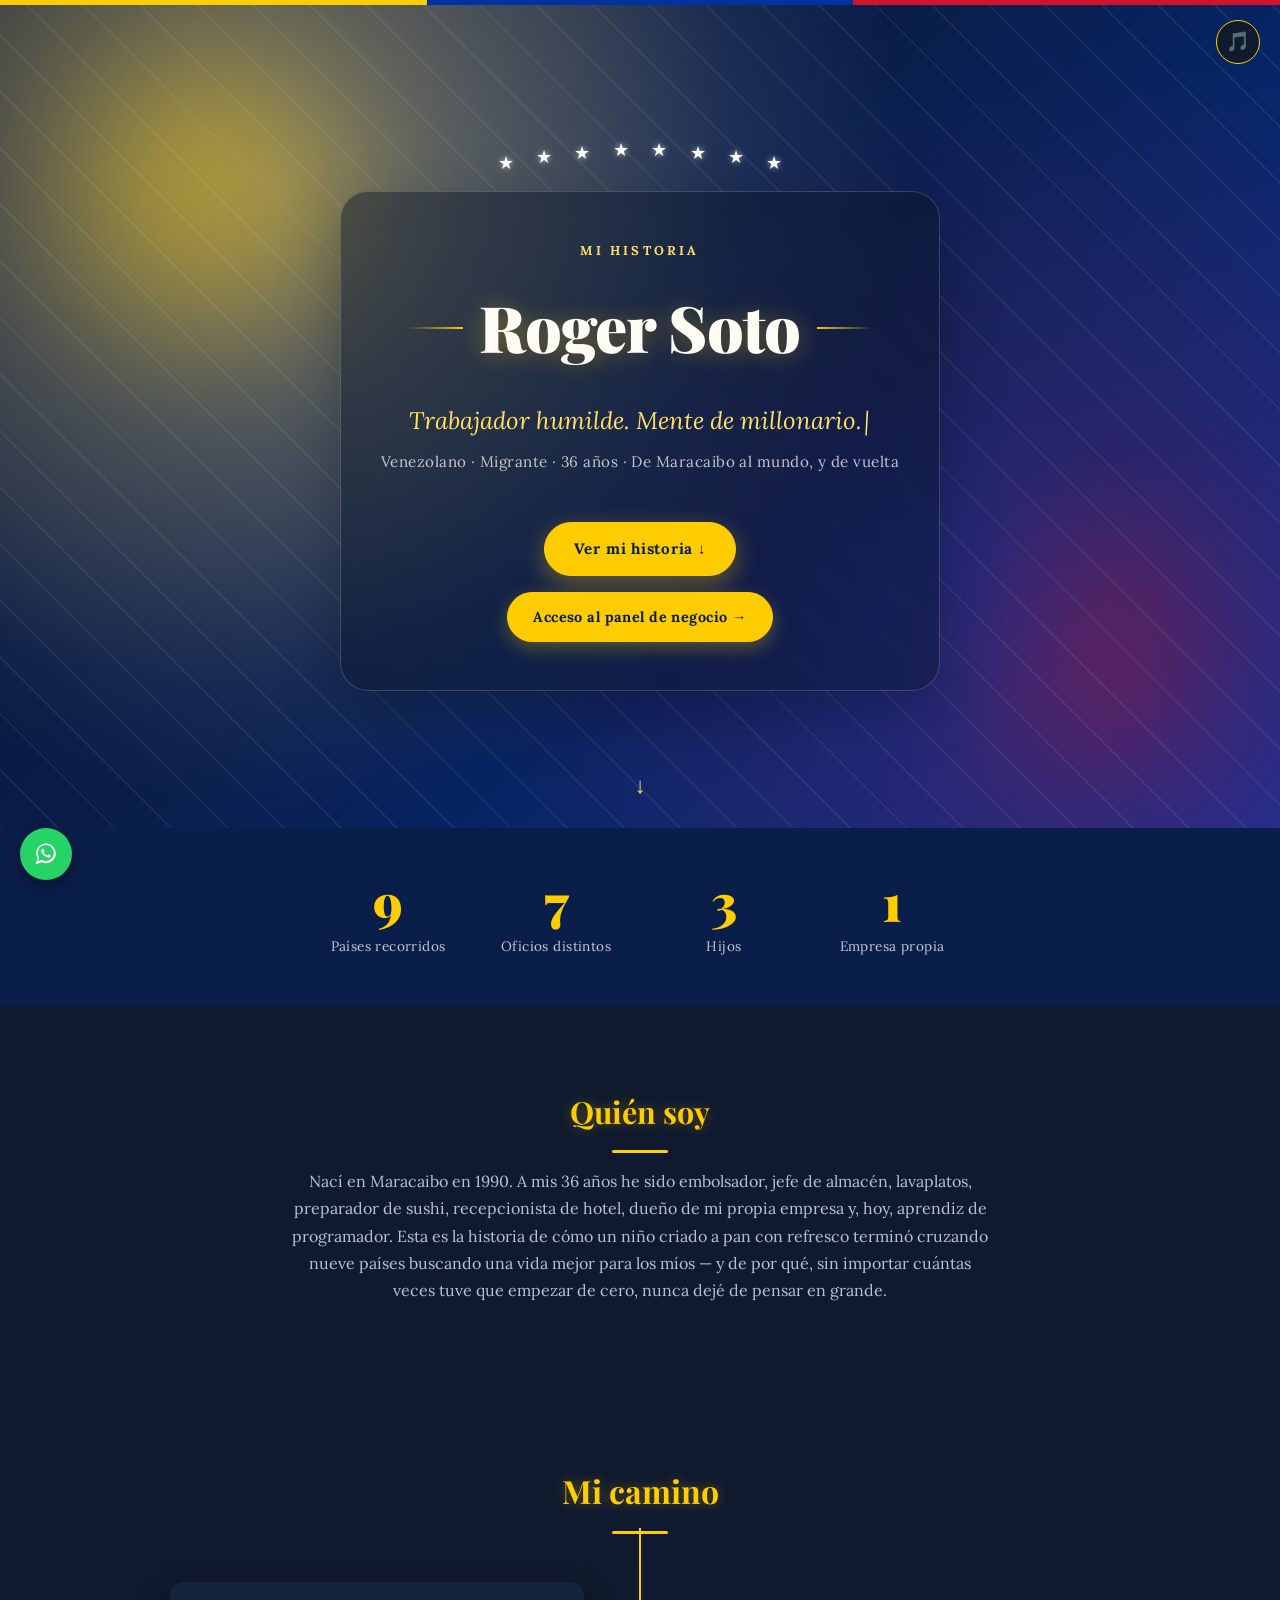
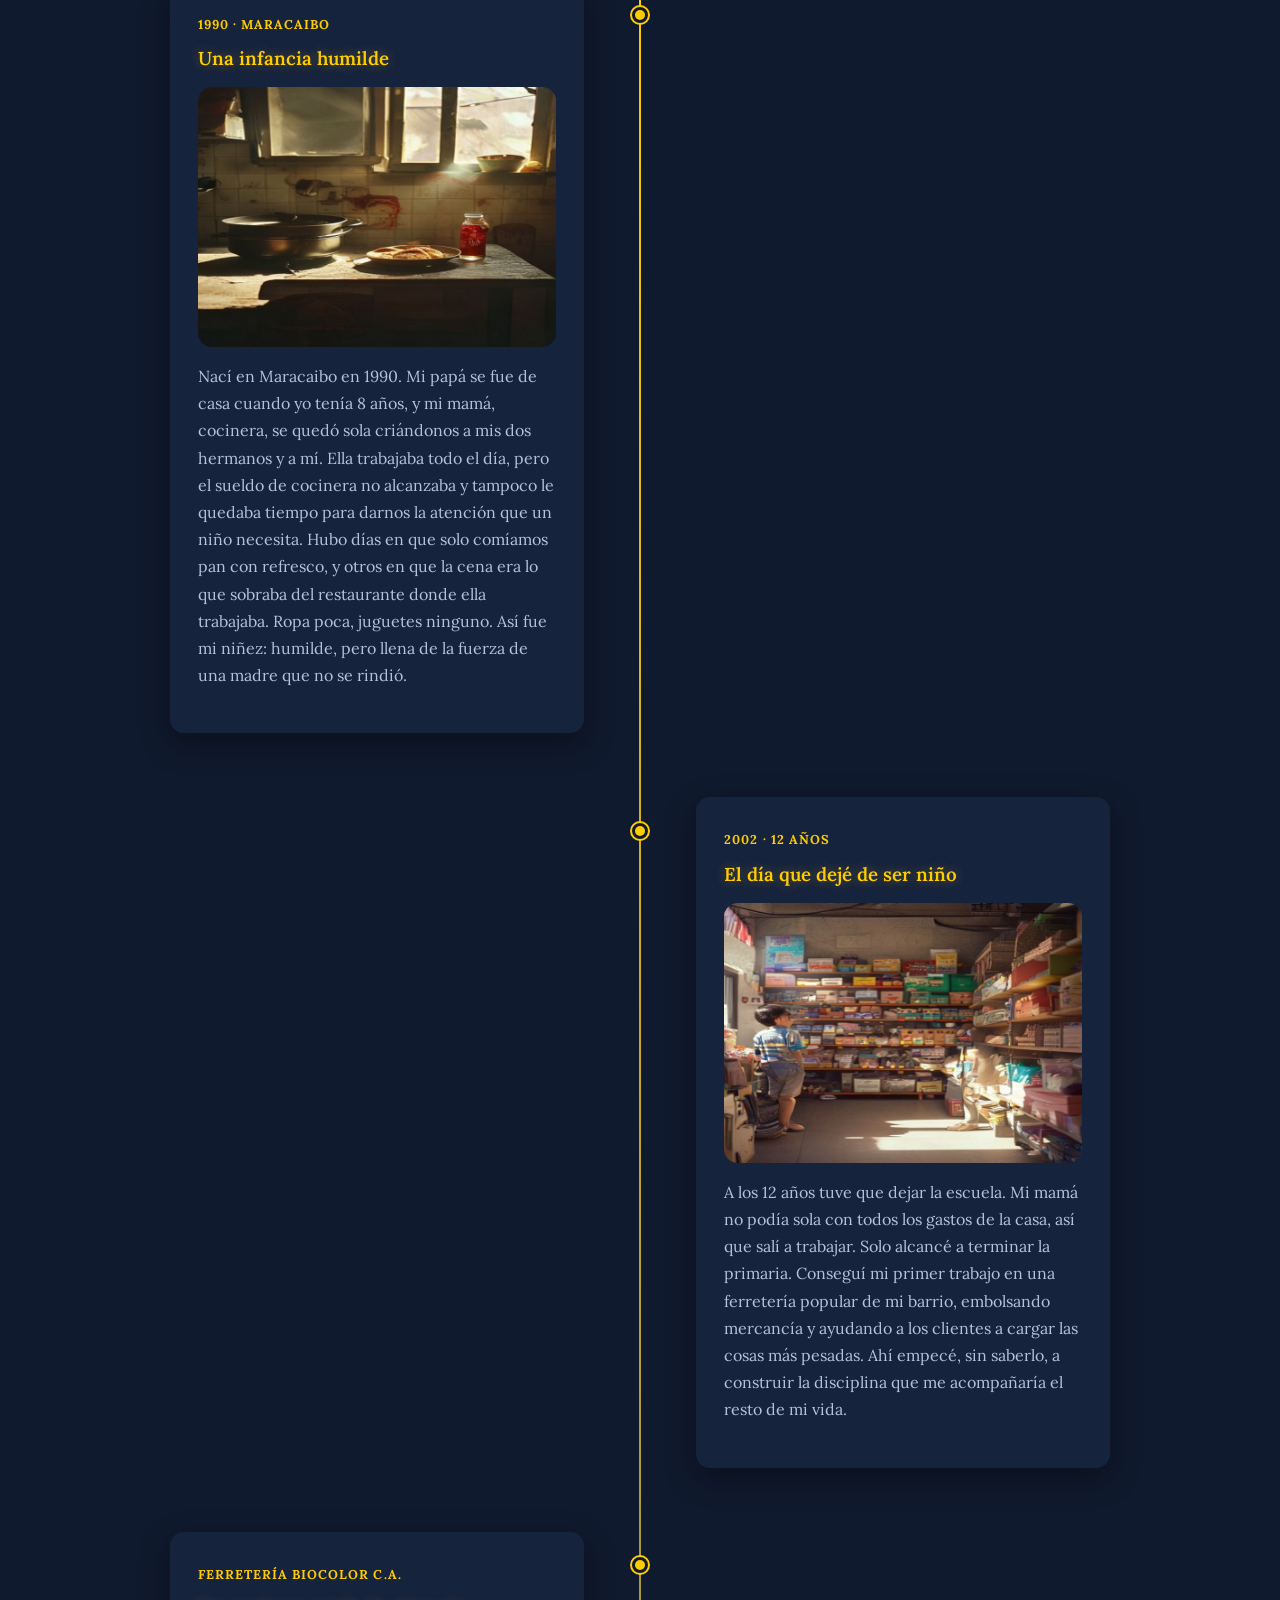
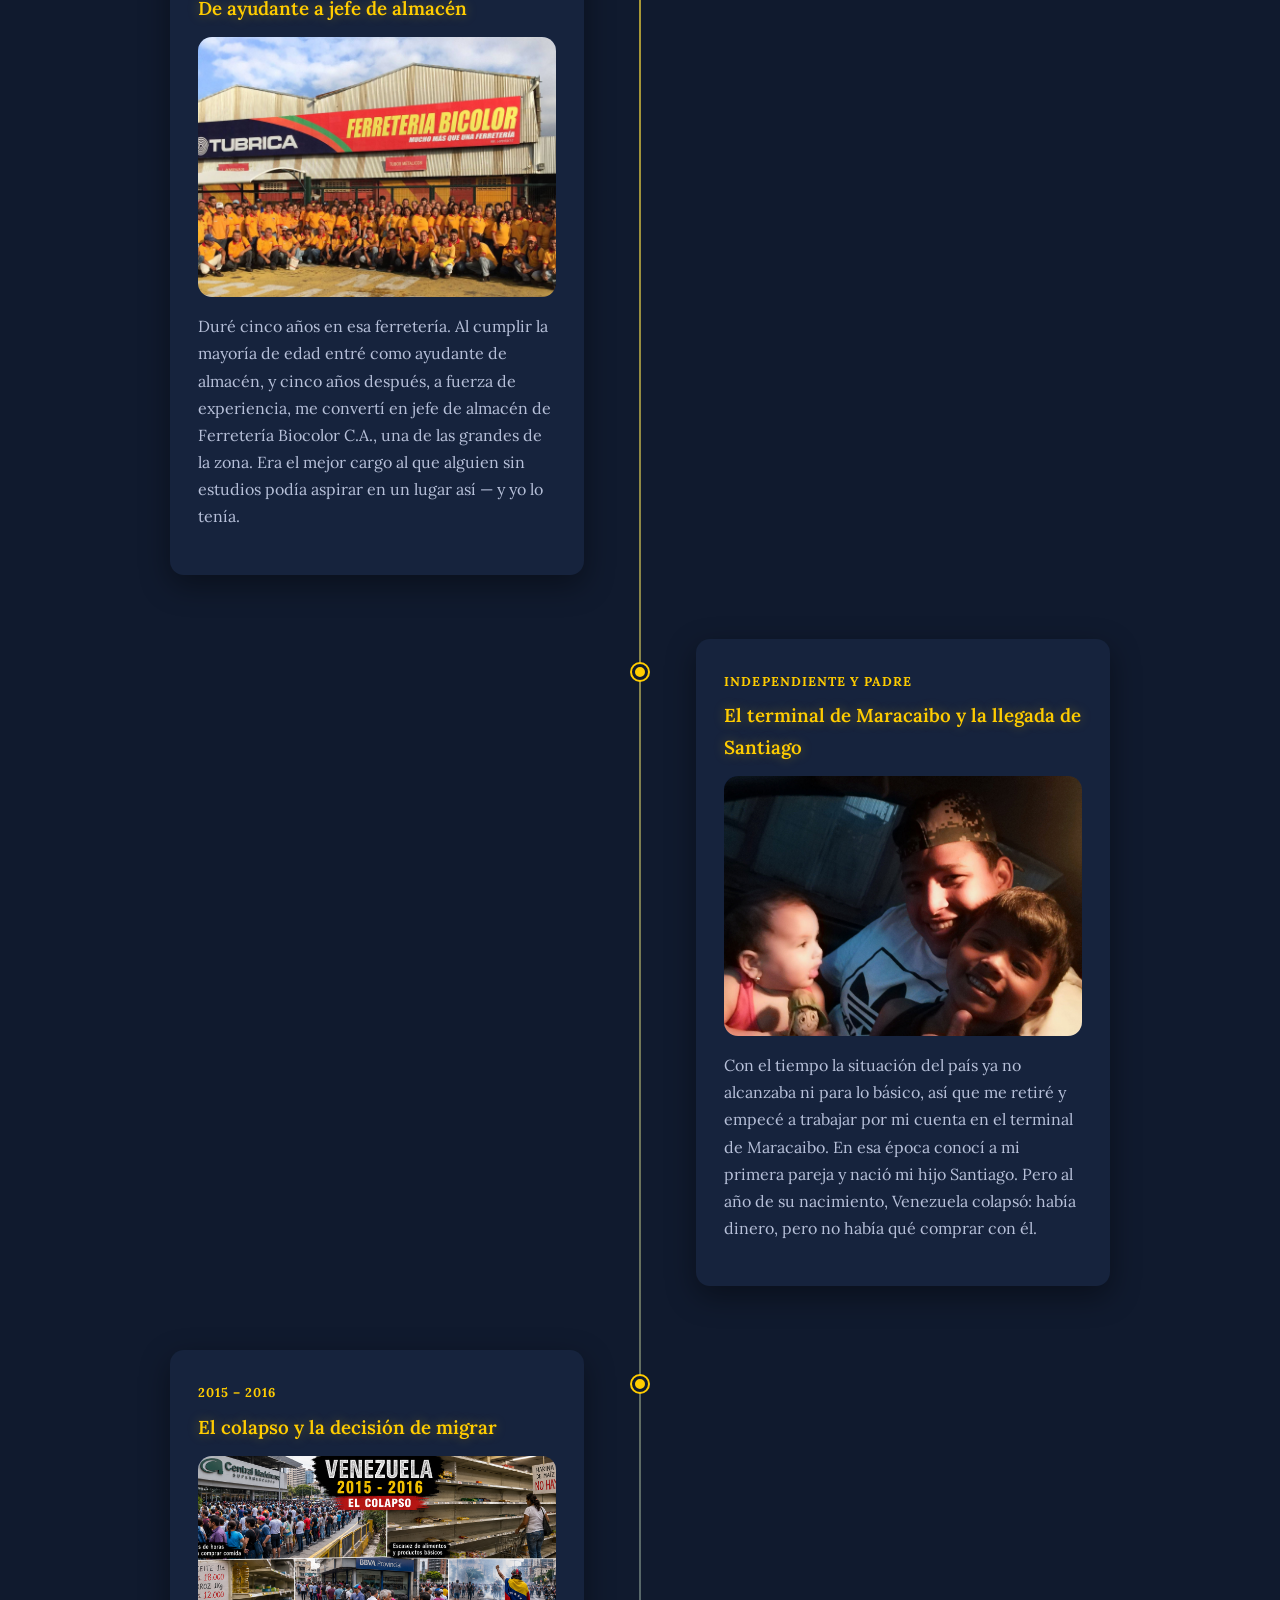
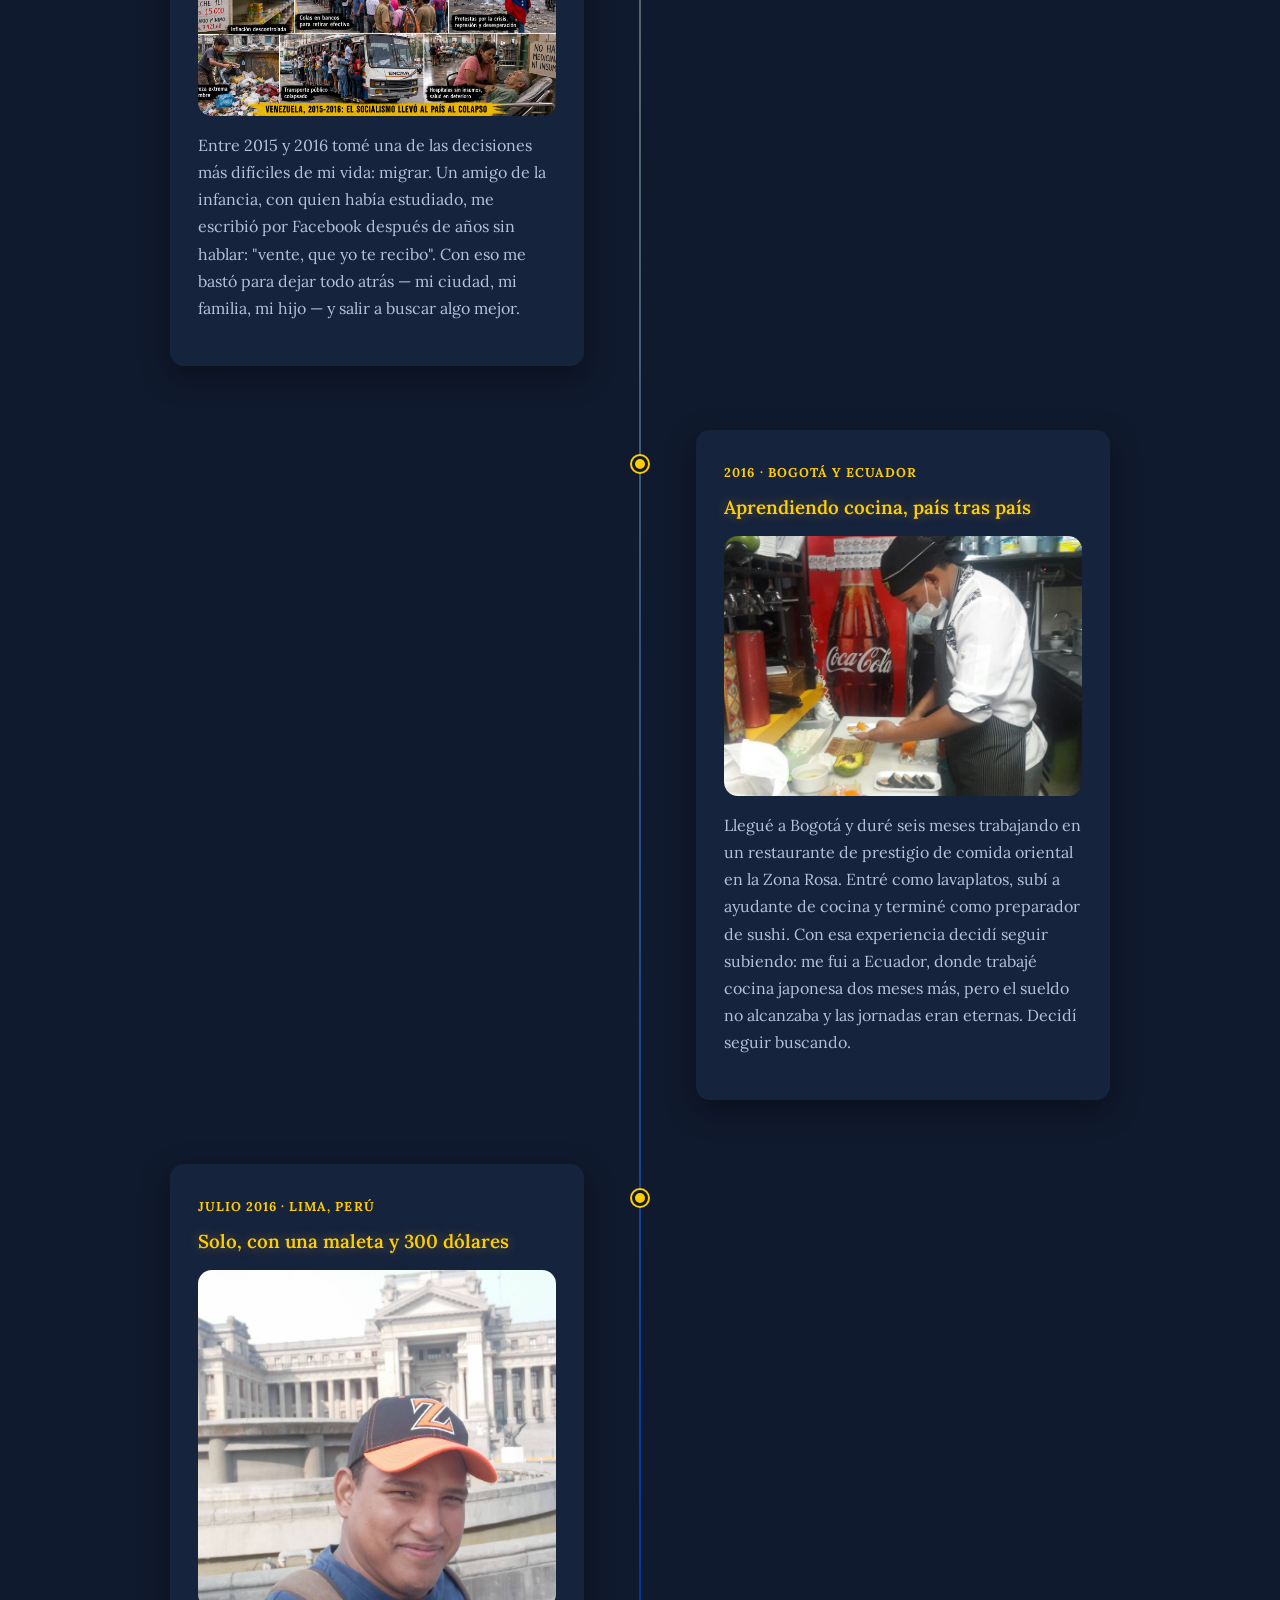
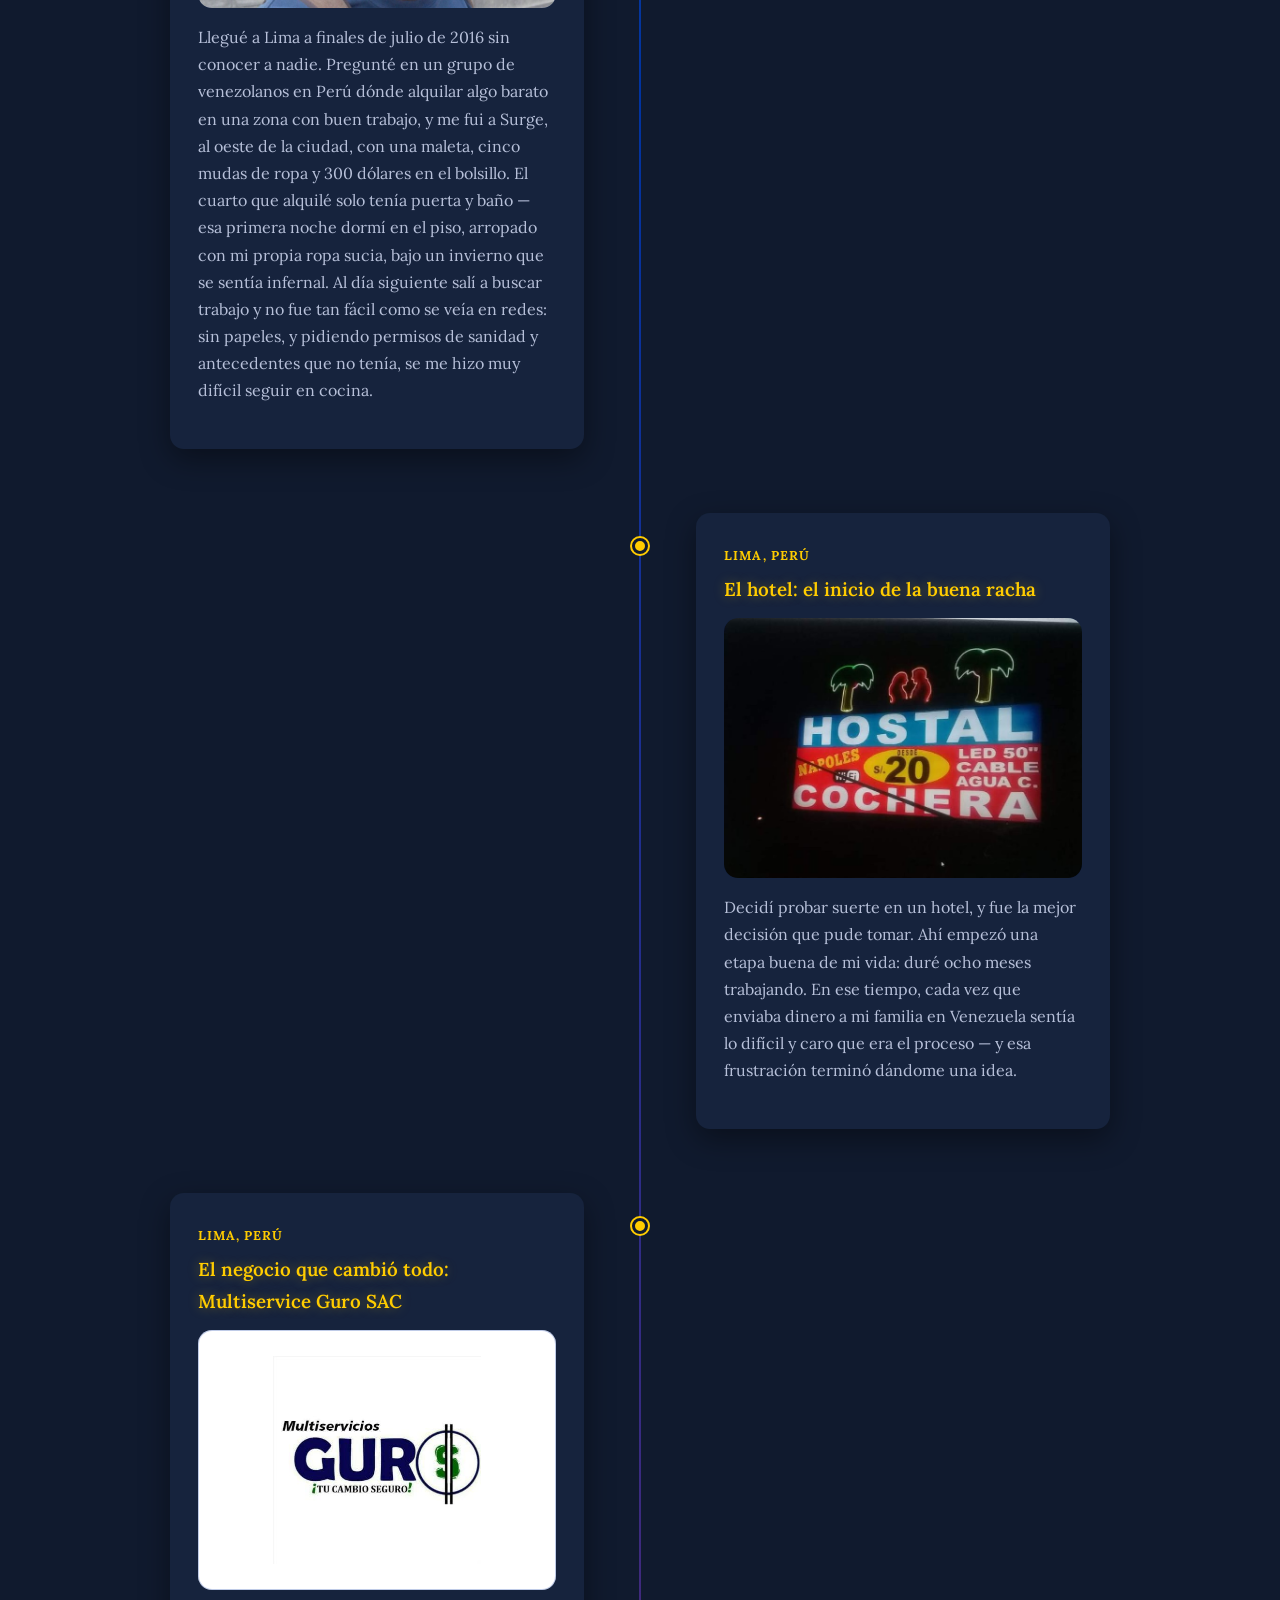
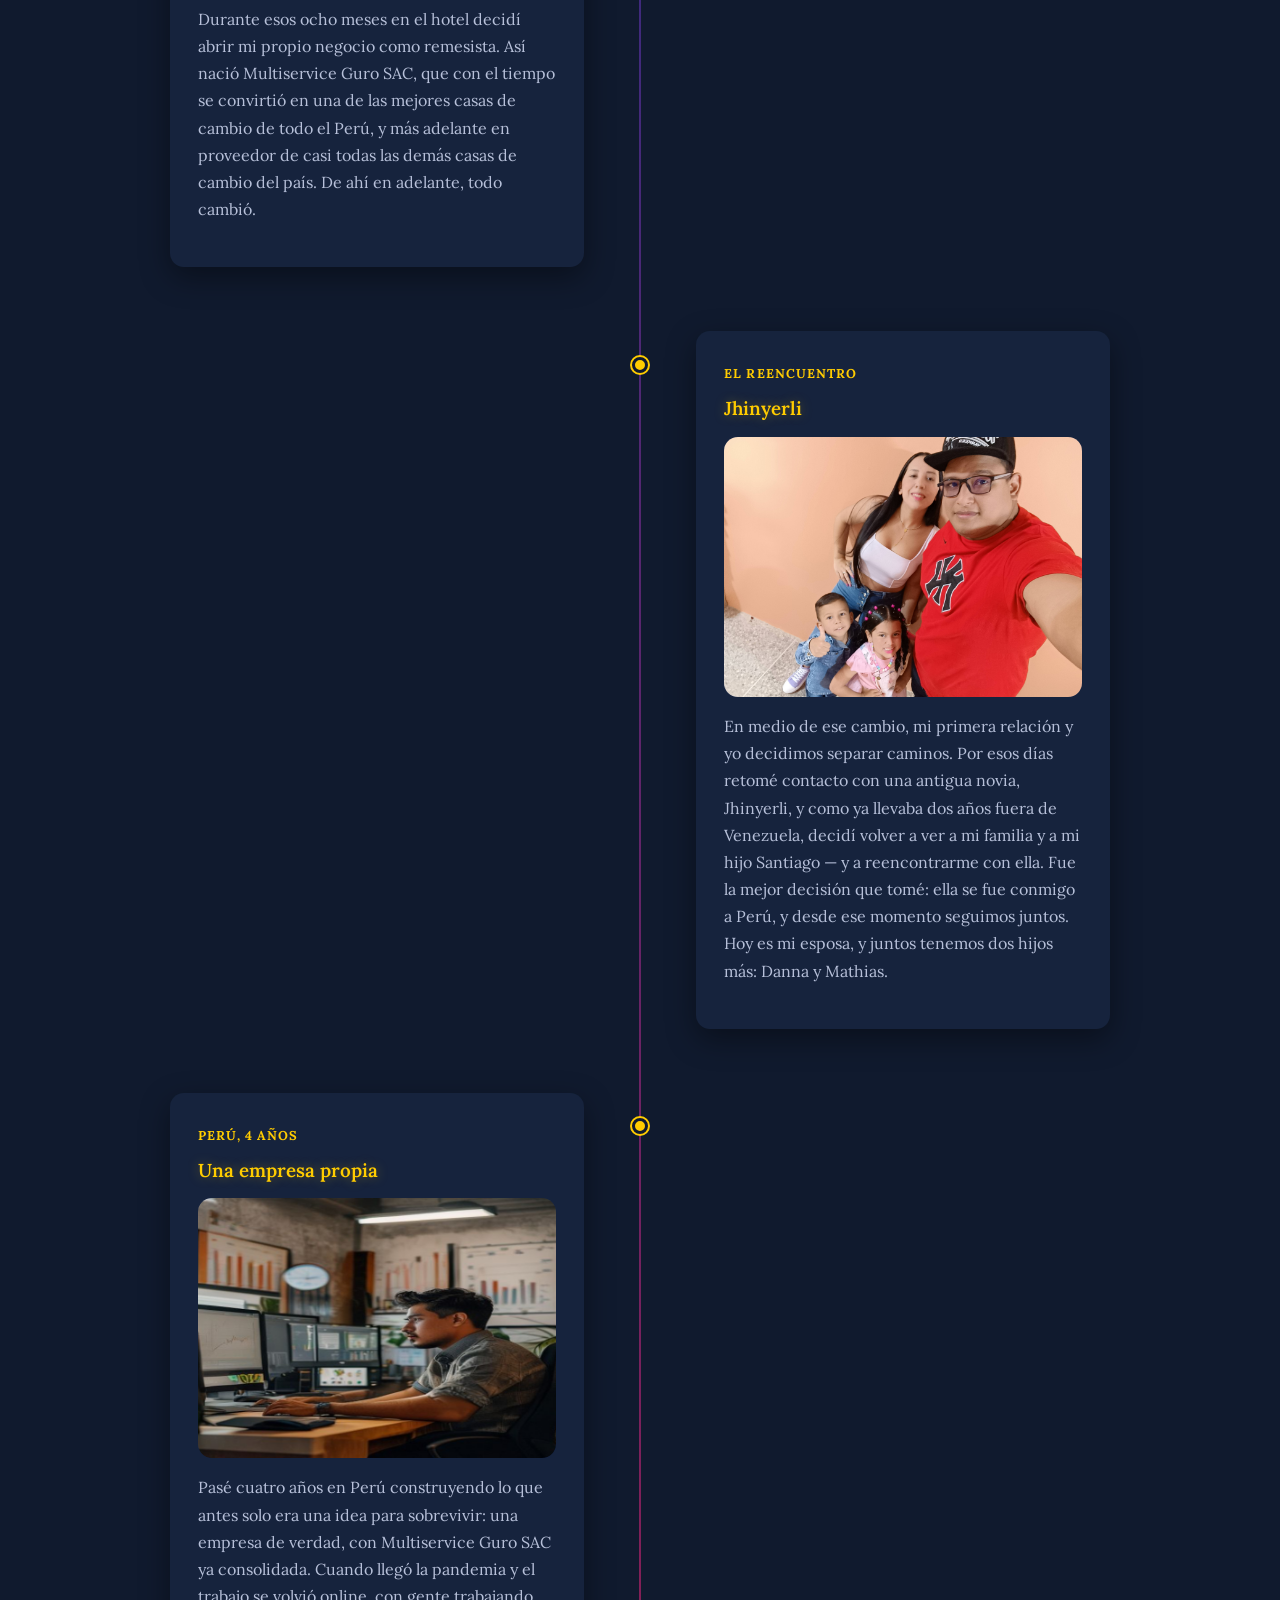
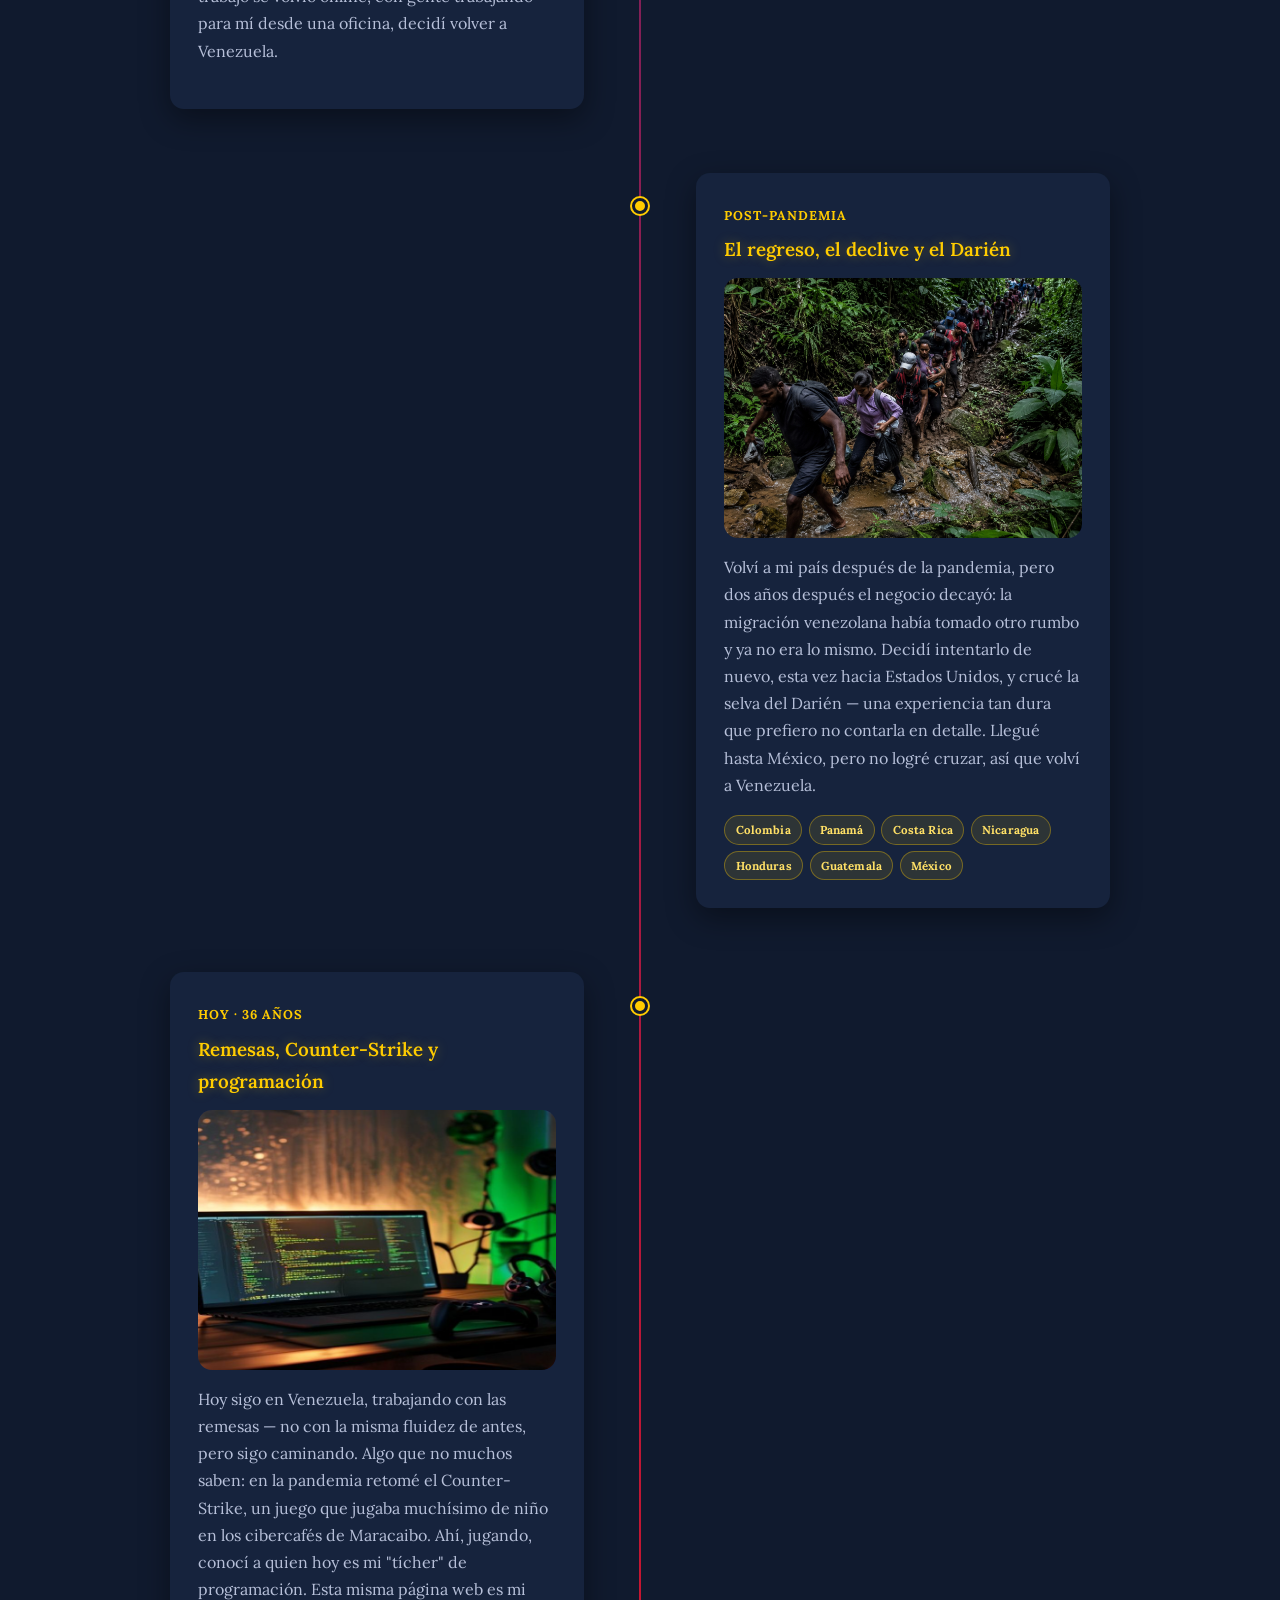
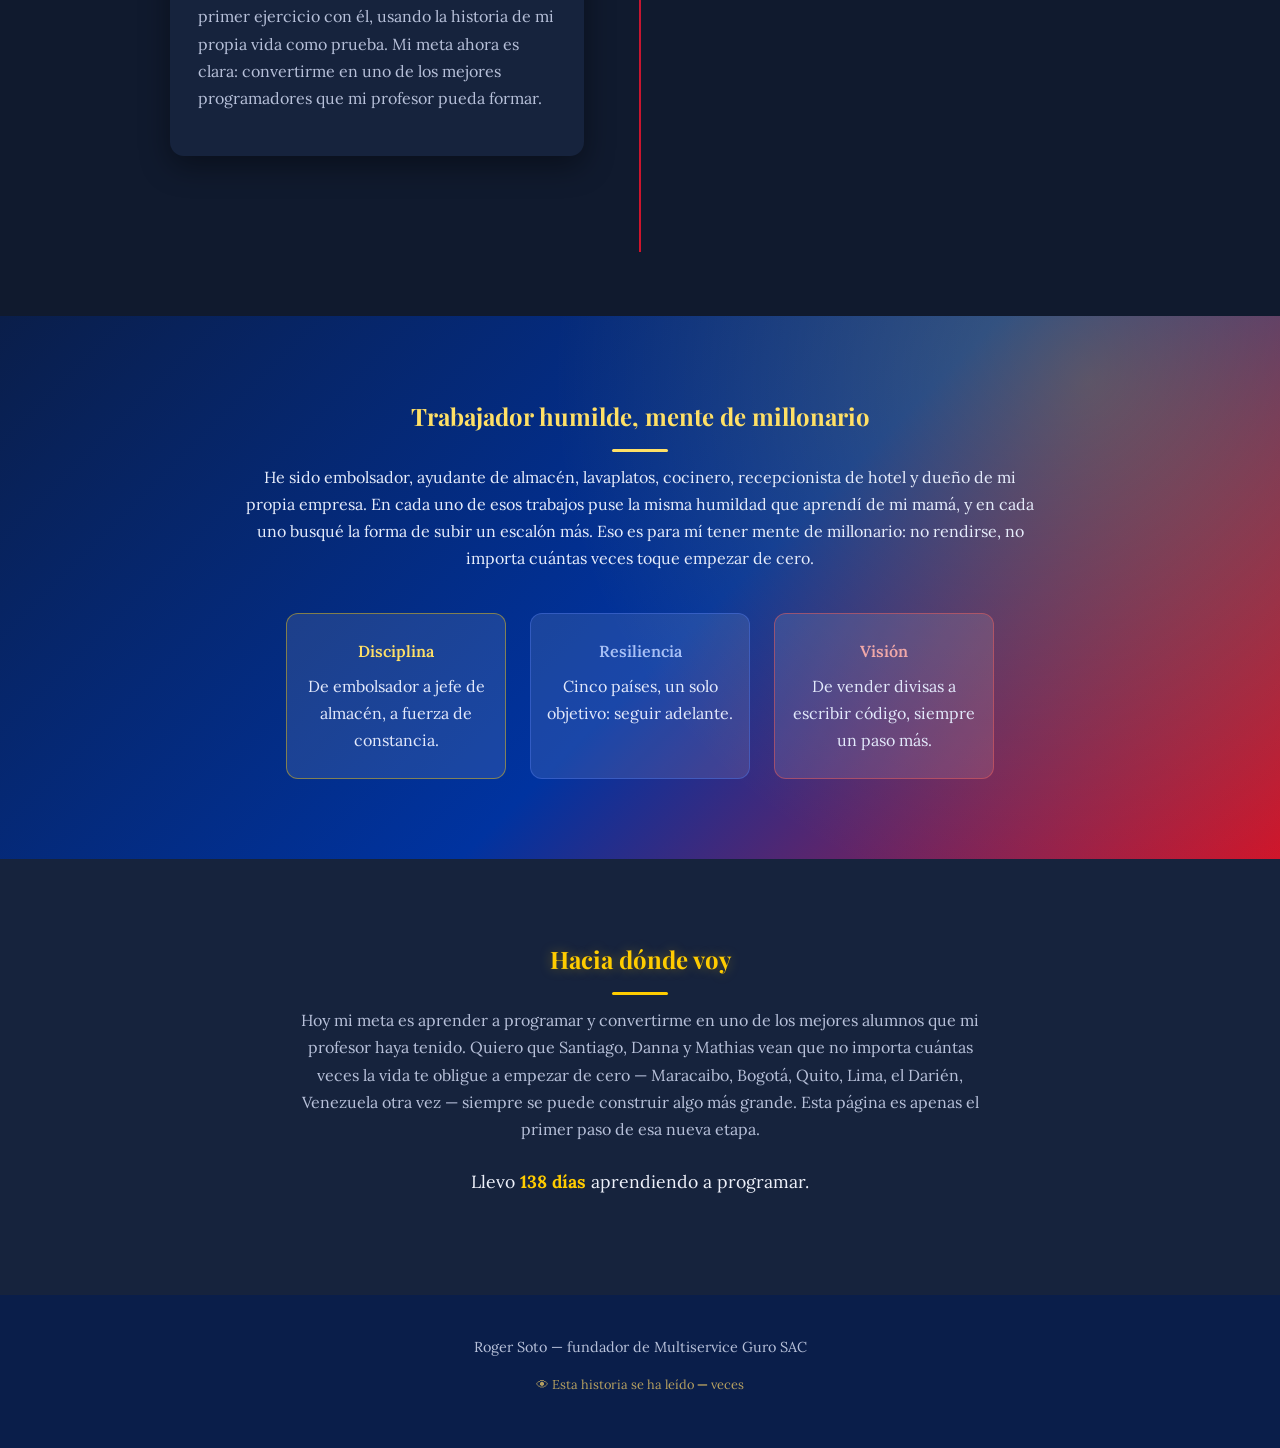
<file: index.html>
<!DOCTYPE html>
<html lang="es">
<head>
<meta charset="UTF-8">
<meta name="viewport" content="width=device-width, initial-scale=1.0">
<title>Roger Soto — Mi Historia</title>
<meta name="description" content="De Maracaibo a Bogotá, Ecuador, Perú, el Darién y de vuelta: la historia de un migrante venezolano con mentalidad de millonario.">

<link rel="icon" type="image/svg+xml" href="data:image/svg+xml,%3Csvg xmlns='http://www.w3.org/2000/svg' viewBox='0 0 32 32'%3E%3Crect width='32' height='11' y='0' fill='%23ffcc00'/%3E%3Crect width='32' height='11' y='11' fill='%230033a0'/%3E%3Crect width='32' height='10' y='22' fill='%23cf142b'/%3E%3Ctext x='16' y='16.5' font-size='7' text-anchor='middle' dominant-baseline='middle' fill='white'%3E%E2%98%85%3C/text%3E%3C/svg%3E">

<meta property="og:title" content="Roger Soto — Mi Historia">
<meta property="og:description" content="De Maracaibo a Bogotá, Ecuador, Perú, el Darién y de vuelta: la historia de un migrante venezolano con mentalidad de millonario.">
<meta property="og:type" content="website">
<meta property="og:url" content="https://rogers980.github.io/mi-historia/">
<meta property="og:image" content="https://rogers980.github.io/mi-historia/img/13-hoy.jpg">
<meta name="twitter:card" content="summary_large_image">
<meta name="twitter:title" content="Roger Soto — Mi Historia">
<meta name="twitter:description" content="De Maracaibo a Bogotá, Ecuador, Perú, el Darién y de vuelta: la historia de un migrante venezolano con mentalidad de millonario.">
<meta name="twitter:image" content="https://rogers980.github.io/mi-historia/img/13-hoy.jpg">

<link rel="preconnect" href="https://fonts.googleapis.com">
<link rel="preconnect" href="https://fonts.gstatic.com" crossorigin>
<link href="https://fonts.googleapis.com/css2?family=Playfair+Display:ital,wght@0,700;0,900;1,600&family=Lora:ital,wght@0,400;0,500;0,600;0,700;1,400&display=swap" rel="stylesheet">
<link rel="stylesheet" href="style.css?v=b63c13f1d3">
</head>
<body>

<div class="bandera-ribbon"><span></span><span></span><span></span></div>

<nav class="nav-principal" id="nav-principal">
  <a href="#intro">Quién soy</a>
  <a href="#timeline">Mi camino</a>
  <a href="#mentalidad">Valores</a>
  <a href="#futuro">Futuro</a>
</nav>

<button id="musica-toggle" class="btn-musica" aria-label="Reproducir música de fondo" title="Música">🎵</button>
<audio id="musica-fondo" src="audio/musica.mp3" loop preload="none"></audio>
<button id="volver-arriba" class="btn-arriba" aria-label="Volver arriba" title="Volver arriba">↑</button>

<a href="https://wa.me/51926220785?text=Hola%2C%20quiero%20enviar%20una%20remesa%20contigo" class="btn-whatsapp" target="_blank" rel="noopener" aria-label="Escríbeme por WhatsApp" title="Escríbeme por WhatsApp">
  <svg viewBox="0 0 32 32" width="26" height="26" fill="currentColor"><path d="M16.02 3C9.4 3 4 8.4 4 15.02c0 2.35.65 4.55 1.78 6.43L3 29l7.73-2.7a11.98 11.98 0 0 0 5.29 1.23h.01c6.62 0 12.02-5.4 12.02-12.02C28.05 8.4 22.65 3 16.02 3zm0 21.8h-.01a9.7 9.7 0 0 1-4.94-1.35l-.35-.21-4.59 1.6 1.63-4.47-.23-.36a9.7 9.7 0 0 1-1.5-5.19c0-5.4 4.4-9.79 9.8-9.79 2.62 0 5.08 1.02 6.93 2.87a9.72 9.72 0 0 1 2.87 6.92c0 5.4-4.4 9.79-9.8 9.79zm5.37-7.34c-.29-.15-1.73-.86-2-.95-.27-.1-.46-.15-.66.14-.2.29-.76.95-.93 1.15-.17.19-.34.22-.63.07-.29-.15-1.24-.46-2.36-1.46-.87-.78-1.46-1.74-1.63-2.03-.17-.29-.02-.45.13-.6.13-.13.29-.34.44-.51.15-.17.19-.29.29-.48.1-.19.05-.36-.02-.51-.07-.15-.66-1.59-.9-2.18-.24-.57-.48-.5-.66-.5-.17 0-.36-.02-.56-.02s-.51.07-.78.36c-.27.29-1.02 1-1.02 2.44s1.05 2.83 1.19 3.03c.15.19 2.06 3.15 5 4.42.7.3 1.24.48 1.67.61.7.22 1.34.19 1.84.12.56-.08 1.73-.71 1.97-1.39.24-.68.24-1.27.17-1.39-.07-.12-.26-.19-.55-.34z"/></svg>
</a>

<!--
  ============================================================
  GUÍA RÁPIDA DE EDICIÓN
  ============================================================
  - Cada etapa usa un ícono SVG ilustrado en vez de foto. Si más
    adelante quieres poner fotos reales, reemplaza el <svg>...</svg>
    de esa etapa por: <img src="img/tufoto.jpg" alt="...">.
  - Cada etapa de tu vida es un <section class="hito">. Puedes
    duplicar uno para agregar más etapas, o borrar los que no uses.
  ============================================================
-->

<header class="hero">
  <div class="hero-blobs" aria-hidden="true">
    <span class="blob blob-dorado"></span>
    <span class="blob blob-rojo"></span>
    <span class="blob blob-azul"></span>
  </div>
  <div class="particulas" aria-hidden="true">
    <span></span><span></span><span></span><span></span><span></span><span></span><span></span>
    <span></span><span></span><span></span><span></span><span></span><span></span><span></span>
  </div>
  <div class="estrellas" aria-hidden="true">
    <span>★</span><span>★</span><span>★</span><span>★</span><span>★</span><span>★</span><span>★</span><span>★</span>
  </div>
  <div class="hero-content">
    <p class="hero-eyebrow">Mi historia</p>
    <h1>Roger Soto</h1>
    <p class="hero-tagline">Trabajador humilde. Mente de millonario.</p>
    <p class="hero-sub">Venezolano · Migrante · 36 años · De Maracaibo al mundo, y de vuelta</p>
    <a href="#timeline" class="btn-scroll">Ver mi historia ↓</a>
    <a href="panel.html" class="btn-panel">Acceso al panel de negocio →</a>
  </div>
  <span class="scroll-cue" aria-hidden="true">↓</span>
</header>

<section class="stats revelar" id="stats">
  <div class="stat">
    <span class="stat-numero" data-meta="9">0</span>
    <span class="stat-etiqueta">Países recorridos</span>
  </div>
  <div class="stat">
    <span class="stat-numero" data-meta="7">0</span>
    <span class="stat-etiqueta">Oficios distintos</span>
  </div>
  <div class="stat">
    <span class="stat-numero" data-meta="3">0</span>
    <span class="stat-etiqueta">Hijos</span>
  </div>
  <div class="stat">
    <span class="stat-numero" data-meta="1">0</span>
    <span class="stat-etiqueta">Empresa propia</span>
  </div>
</section>

<main>

  <section class="intro" id="intro">
    <div class="intro-content revelar">
      <h2>Quién soy</h2>
      <p>
        Nací en Maracaibo en 1990. A mis 36 años he sido embolsador, jefe de
        almacén, lavaplatos, preparador de sushi, recepcionista de hotel,
        dueño de mi propia empresa y, hoy, aprendiz de programador. Esta es
        la historia de cómo un niño criado a pan con refresco terminó
        cruzando nueve países buscando una vida mejor para los míos — y de
        por qué, sin importar cuántas veces tuve que empezar de cero, nunca
        dejé de pensar en grande.
      </p>
    </div>
  </section>

  <section class="timeline" id="timeline">
    <h2 class="timeline-title">Mi camino</h2>

    <div class="linea"></div>

    <article class="hito" data-lado="izquierda">
      <div class="hito-marcador"></div>
      <div class="hito-card">
        <span class="hito-fecha">1990 · Maracaibo</span>
        <h3>Una infancia humilde</h3>
        <div class="hito-img">
          <img src="img/01-infancia.jpg" alt="Infancia humilde en Maracaibo">
        </div>
        <p>Nací en Maracaibo en 1990. Mi papá se fue de casa cuando yo tenía
          8 años, y mi mamá, cocinera, se quedó sola criándonos a mis dos
          hermanos y a mí. Ella trabajaba todo el día, pero el sueldo de
          cocinera no alcanzaba y tampoco le quedaba tiempo para darnos la
          atención que un niño necesita. Hubo días en que solo comíamos pan
          con refresco, y otros en que la cena era lo que sobraba del
          restaurante donde ella trabajaba. Ropa poca, juguetes ninguno. Así
          fue mi niñez: humilde, pero llena de la fuerza de una madre que no
          se rindió.</p>
      </div>
    </article>

    <article class="hito" data-lado="derecha">
      <div class="hito-marcador"></div>
      <div class="hito-card">
        <span class="hito-fecha">2002 · 12 años</span>
        <h3>El día que dejé de ser niño</h3>
        <div class="hito-img">
          <img src="img/02-primer-trabajo.jpg" alt="Primer trabajo en la ferretería a los 12 años">
        </div>
        <p>A los 12 años tuve que dejar la escuela. Mi mamá no podía sola
          con todos los gastos de la casa, así que salí a trabajar. Solo
          alcancé a terminar la primaria. Conseguí mi primer trabajo en una
          ferretería popular de mi barrio, embolsando mercancía y ayudando a
          los clientes a cargar las cosas más pesadas. Ahí empecé, sin
          saberlo, a construir la disciplina que me acompañaría el resto de
          mi vida.</p>
      </div>
    </article>

    <article class="hito" data-lado="izquierda">
      <div class="hito-marcador"></div>
      <div class="hito-card">
        <span class="hito-fecha">Ferretería Biocolor C.A.</span>
        <h3>De ayudante a jefe de almacén</h3>
        <div class="hito-img">
          <img src="img/03-jefe-almacen-real.jpg" alt="Equipo de Ferretería Bicolor frente al local">
        </div>
        <p>Duré cinco años en esa ferretería. Al cumplir la mayoría de edad
          entré como ayudante de almacén, y cinco años después, a fuerza de
          experiencia, me convertí en jefe de almacén de Ferretería Biocolor
          C.A., una de las grandes de la zona. Era el mejor cargo al que
          alguien sin estudios podía aspirar en un lugar así — y yo lo
          tenía.</p>
      </div>
    </article>

    <article class="hito" data-lado="derecha">
      <div class="hito-marcador"></div>
      <div class="hito-card">
        <span class="hito-fecha">Independiente y padre</span>
        <h3>El terminal de Maracaibo y la llegada de Santiago</h3>
        <div class="hito-img">
          <img src="img/04-terminal-maracaibo-real.jpg" alt="Santiago junto a Roger">
        </div>
        <p>Con el tiempo la situación del país ya no alcanzaba ni para lo
          básico, así que me retiré y empecé a trabajar por mi cuenta en el
          terminal de Maracaibo. En esa época conocí a mi primera pareja y
          nació mi hijo Santiago. Pero al año de su nacimiento, Venezuela
          colapsó: había dinero, pero no había qué comprar con él.</p>
      </div>
    </article>

    <article class="hito" data-lado="izquierda">
      <div class="hito-marcador"></div>
      <div class="hito-card">
        <span class="hito-fecha">2015 – 2016</span>
        <h3>El colapso y la decisión de migrar</h3>
        <div class="hito-img">
          <img src="img/05-colapso-migrar-real.png" alt="El colapso económico de Venezuela 2015-2016">
        </div>
        <p>Entre 2015 y 2016 tomé una de las decisiones más difíciles de mi
          vida: migrar. Un amigo de la infancia, con quien había estudiado,
          me escribió por Facebook después de años sin hablar: "vente, que
          yo te recibo". Con eso me bastó para dejar todo atrás — mi ciudad,
          mi familia, mi hijo — y salir a buscar algo mejor.</p>
      </div>
    </article>

    <article class="hito" data-lado="derecha">
      <div class="hito-marcador"></div>
      <div class="hito-card">
        <span class="hito-fecha">2016 · Bogotá y Ecuador</span>
        <h3>Aprendiendo cocina, país tras país</h3>
        <div class="hito-img">
          <img src="img/06-bogota-cocina-real.jpg" alt="Roger preparando sushi en el restaurante de comida oriental en Bogotá">
        </div>
        <p>Llegué a Bogotá y duré seis meses trabajando en un restaurante de
          prestigio de comida oriental en la Zona Rosa. Entré como
          lavaplatos, subí a ayudante de cocina y terminé como preparador de
          sushi. Con esa experiencia decidí seguir subiendo: me fui a
          Ecuador, donde trabajé cocina japonesa dos meses más, pero el
          sueldo no alcanzaba y las jornadas eran eternas. Decidí seguir
          buscando.</p>
      </div>
    </article>

    <article class="hito" data-lado="izquierda">
      <div class="hito-marcador"></div>
      <div class="hito-card">
        <span class="hito-fecha">Julio 2016 · Lima, Perú</span>
        <h3>Solo, con una maleta y 300 dólares</h3>
        <div class="hito-img hito-img-grande">
          <img src="img/07-peru-llegada-real.jpg" alt="Roger en Lima, Perú, recién llegado">
        </div>
        <p>Llegué a Lima a finales de julio de 2016 sin conocer a nadie.
          Pregunté en un grupo de venezolanos en Perú dónde alquilar algo
          barato en una zona con buen trabajo, y me fui a Surge, al oeste de
          la ciudad, con una maleta, cinco mudas de ropa y 300 dólares en el
          bolsillo. El cuarto que alquilé solo tenía puerta y baño — esa
          primera noche dormí en el piso, arropado con mi propia ropa sucia,
          bajo un invierno que se sentía infernal. Al día siguiente salí a
          buscar trabajo y no fue tan fácil como se veía en redes: sin
          papeles, y pidiendo permisos de sanidad y antecedentes que no
          tenía, se me hizo muy difícil seguir en cocina.</p>
      </div>
    </article>

    <article class="hito" data-lado="derecha">
      <div class="hito-marcador"></div>
      <div class="hito-card">
        <span class="hito-fecha">Lima, Perú</span>
        <h3>El hotel: el inicio de la buena racha</h3>
        <div class="hito-img">
          <img src="img/08-hotel-real.jpg" alt="Letrero del Hostal Nápoles donde trabajó Roger en Lima">
        </div>
        <p>Decidí probar suerte en un hotel, y fue la mejor decisión que
          pude tomar. Ahí empezó una etapa buena de mi vida: duré ocho meses
          trabajando. En ese tiempo, cada vez que enviaba dinero a mi
          familia en Venezuela sentía lo difícil y caro que era el proceso —
          y esa frustración terminó dándome una idea.</p>
      </div>
    </article>

    <article class="hito" data-lado="izquierda">
      <div class="hito-marcador"></div>
      <div class="hito-card">
        <span class="hito-fecha">Lima, Perú</span>
        <h3>El negocio que cambió todo: Multiservice Guro SAC</h3>
        <div class="hito-img hito-img-logo">
          <img src="img/09-casa-de-cambio-real.jpg" alt="Logo oficial de Multiservicios Guro">
        </div>
        <p>Durante esos ocho meses en el hotel decidí abrir mi propio
          negocio como remesista. Así nació Multiservice Guro SAC, que con
          el tiempo se convirtió en una de las mejores casas de cambio de
          todo el Perú, y más adelante en proveedor de casi todas las demás
          casas de cambio del país. De ahí en adelante, todo cambió.</p>
      </div>
    </article>

    <article class="hito" data-lado="derecha">
      <div class="hito-marcador"></div>
      <div class="hito-card">
        <span class="hito-fecha">El reencuentro</span>
        <h3>Jhinyerli</h3>
        <div class="hito-img">
          <img src="img/10-reencuentro-real.jpg" alt="Roger junto a Jhinyerli y sus hijos">
        </div>
        <p>En medio de ese cambio, mi primera relación y yo decidimos
          separar caminos. Por esos días retomé contacto con una antigua
          novia, Jhinyerli, y como ya llevaba dos años fuera de Venezuela,
          decidí volver a ver a mi familia y a mi hijo Santiago — y a
          reencontrarme con ella. Fue la mejor decisión que tomé: ella se
          fue conmigo a Perú, y desde ese momento seguimos juntos. Hoy es mi
          esposa, y juntos tenemos dos hijos más: Danna y Mathias.</p>
      </div>
    </article>

    <article class="hito" data-lado="izquierda">
      <div class="hito-marcador"></div>
      <div class="hito-card">
        <span class="hito-fecha">Perú, 4 años</span>
        <h3>Una empresa propia</h3>
        <div class="hito-img">
          <img src="img/11-empresa-propia.jpg" alt="Cuatro años en Perú y una empresa propia">
        </div>
        <p>Pasé cuatro años en Perú construyendo lo que antes solo era una
          idea para sobrevivir: una empresa de verdad, con Multiservice Guro
          SAC ya consolidada. Cuando llegó la pandemia y el trabajo se
          volvió online, con gente trabajando para mí desde una oficina,
          decidí volver a Venezuela.</p>
      </div>
    </article>

    <article class="hito" data-lado="derecha">
      <div class="hito-marcador"></div>
      <div class="hito-card">
        <span class="hito-fecha">Post-pandemia</span>
        <h3>El regreso, el declive y el Darién</h3>
        <div class="hito-img">
          <img src="img/12-darien-real.png" alt="Cruzando la selva del Darién">
        </div>
        <p>Volví a mi país después de la pandemia, pero dos años después el
          negocio decayó: la migración venezolana había tomado otro rumbo y
          ya no era lo mismo. Decidí intentarlo de nuevo, esta vez hacia
          Estados Unidos, y crucé la selva del Darién — una experiencia tan
          dura que prefiero no contarla en detalle. Llegué hasta México,
          pero no logré cruzar, así que volví a Venezuela.</p>
        <div class="ruta-darien" aria-label="Ruta recorrida">
          <span>Colombia</span>
          <span>Panamá</span>
          <span>Costa Rica</span>
          <span>Nicaragua</span>
          <span>Honduras</span>
          <span>Guatemala</span>
          <span>México</span>
        </div>
      </div>
    </article>

    <article class="hito" data-lado="izquierda">
      <div class="hito-marcador"></div>
      <div class="hito-card">
        <span class="hito-fecha">Hoy · 36 años</span>
        <h3>Remesas, Counter-Strike y programación</h3>
        <div class="hito-img">
          <img src="img/13-hoy.jpg" alt="Hoy: remesas, Counter-Strike y programación">
        </div>
        <p>Hoy sigo en Venezuela, trabajando con las remesas — no con la
          misma fluidez de antes, pero sigo caminando. Algo que no muchos
          saben: en la pandemia retomé el Counter-Strike, un juego que
          jugaba muchísimo de niño en los cibercafés de Maracaibo. Ahí,
          jugando, conocí a quien hoy es mi "tícher" de programación. Esta
          misma página web es mi primer ejercicio con él, usando la
          historia de mi propia vida como prueba. Mi meta ahora es clara:
          convertirme en uno de los mejores programadores que mi profesor
          pueda formar.</p>
      </div>
    </article>

  </section>

  <section class="mentalidad" id="mentalidad">
    <div class="mentalidad-content revelar">
      <h2>Trabajador humilde, mente de millonario</h2>
      <p>He sido embolsador, ayudante de almacén, lavaplatos, cocinero,
        recepcionista de hotel y dueño de mi propia empresa. En cada uno de
        esos trabajos puse la misma humildad que aprendí de mi mamá, y en
        cada uno busqué la forma de subir un escalón más. Eso es para mí
        tener mente de millonario: no rendirse, no importa cuántas veces
        toque empezar de cero.</p>
      <div class="valores">
        <div class="valor">
          <h4>Disciplina</h4>
          <p>De embolsador a jefe de almacén, a fuerza de constancia.</p>
        </div>
        <div class="valor">
          <h4>Resiliencia</h4>
          <p>Cinco países, un solo objetivo: seguir adelante.</p>
        </div>
        <div class="valor">
          <h4>Visión</h4>
          <p>De vender divisas a escribir código, siempre un paso más.</p>
        </div>
      </div>
    </div>
  </section>

  <section class="futuro" id="futuro">
    <div class="futuro-content revelar">
      <h2>Hacia dónde voy</h2>
      <p>Hoy mi meta es aprender a programar y convertirme en uno de los
        mejores alumnos que mi profesor haya tenido. Quiero que Santiago,
        Danna y Mathias vean que no importa cuántas veces la vida te
        obligue a empezar de cero — Maracaibo, Bogotá, Quito, Lima, el
        Darién, Venezuela otra vez — siempre se puede construir algo más
        grande. Esta página es apenas el primer paso de esa nueva etapa.</p>
      <p class="dias-contador">Llevo <strong id="contador-dias">–</strong> aprendiendo a programar.</p>
    </div>
  </section>

</main>

<footer class="footer">
  <p>Roger Soto — fundador de Multiservice Guro SAC</p>
  <p class="contador-visitas">👁 Esta historia se ha leído <strong id="contador-visitas">–</strong> veces</p>
</footer>

<script src="script.js?v=01019656ce"></script>
</body>
</html>
</file>
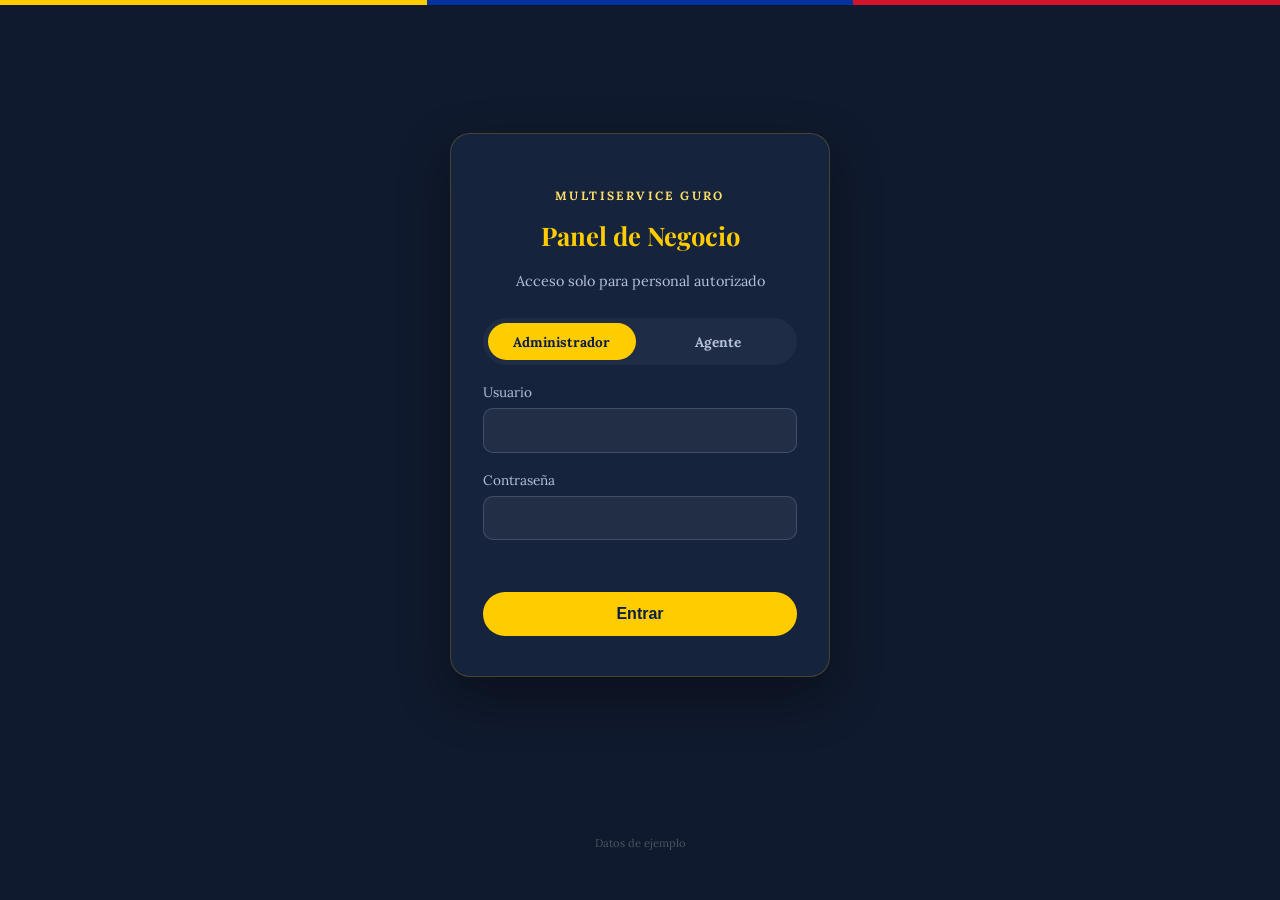
<file: panel-admin.html>
<!DOCTYPE html>
<html lang="es">
<head>
<meta charset="UTF-8">
<meta name="viewport" content="width=device-width, initial-scale=1.0">
<title>Panel de Negocio — Multiservice Guro</title>
<meta name="robots" content="noindex, nofollow">
<meta http-equiv="Cache-Control" content="no-cache, no-store, must-revalidate">

<link rel="icon" type="image/svg+xml" href="data:image/svg+xml,%3Csvg xmlns='http://www.w3.org/2000/svg' viewBox='0 0 32 32'%3E%3Crect width='32' height='11' y='0' fill='%23ffcc00'/%3E%3Crect width='32' height='11' y='11' fill='%230033a0'/%3E%3Crect width='32' height='10' y='22' fill='%23cf142b'/%3E%3Ctext x='16' y='16.5' font-size='7' text-anchor='middle' dominant-baseline='middle' fill='white'%3E%E2%98%85%3C/text%3E%3C/svg%3E">

<link rel="preconnect" href="https://fonts.googleapis.com">
<link rel="preconnect" href="https://fonts.gstatic.com" crossorigin>
<link href="https://fonts.googleapis.com/css2?family=Playfair+Display:ital,wght@0,700;0,900;1,600&family=Lora:ital,wght@0,400;0,500;0,600;0,700;1,400&display=swap" rel="stylesheet">
<link rel="stylesheet" href="panel.css">
</head>
<body>

<div class="bandera-ribbon"><span></span><span></span><span></span></div>

<div id="panel-negocio" class="panel-negocio">

  <header class="panel-header">
    <div>
      <p class="panel-eyebrow">Multiservice Guro SAC</p>
      <h1>Panel de Negocio</h1>
    </div>
    <div class="panel-header-botones">
      <button id="btn-descargar" class="btn-salir">Descargar resumen</button>
      <button id="btn-salir" class="btn-salir">Cerrar sesión</button>
    </div>
  </header>

  <main class="panel-main">

    <section class="panel-seccion resumen-dia" id="seccion-resumen">
      <div class="resumen-grid">
        <div class="resumen-card">
          <p class="resumen-label">Total depositado</p>
          <p class="resumen-valor" id="resumen-depositado">—</p>
        </div>
        <div class="resumen-card">
          <p class="resumen-label">Total por pagar</p>
          <p class="resumen-valor" id="resumen-pagar">—</p>
        </div>
        <div class="resumen-card">
          <p class="resumen-label">Balance</p>
          <p class="resumen-valor" id="resumen-balance">—</p>
        </div>
      </div>
    </section>

    <section class="panel-seccion" id="seccion-clientes">
      <h2>Clientes</h2>
      <input type="search" id="buscar-cliente" class="buscador" placeholder="Buscar por nombre o país...">
      <div class="tabla-wrap">
        <table>
          <thead><tr><th>Nombre</th><th>País</th><th>Estado</th></tr></thead>
          <tbody></tbody>
        </table>
      </div>
      <div class="paginacion">
        <button id="pag-anterior" class="btn-pagina" type="button">← Anterior</button>
        <span id="pag-info" class="pag-info"></span>
        <button id="pag-siguiente" class="btn-pagina" type="button">Siguiente →</button>
      </div>
    </section>

    <section class="panel-seccion" id="seccion-cobrar">
      <h2>Depósitos del día</h2>
      <div class="tabla-wrap">
        <table>
          <thead><tr><th>Cliente</th><th>Monto</th><th>Fecha</th></tr></thead>
          <tbody></tbody>
        </table>
      </div>
      <div class="paginacion">
        <button id="pag-anterior-cobrar" class="btn-pagina" type="button">← Anterior</button>
        <span id="pag-info-cobrar" class="pag-info"></span>
        <button id="pag-siguiente-cobrar" class="btn-pagina" type="button">Siguiente →</button>
      </div>
      <p class="total-seccion">Total depositado: <strong id="total-cobrar">—</strong></p>
    </section>

    <section class="panel-seccion" id="seccion-pagar">
      <h2>Cuentas por pagar</h2>
      <div class="tabla-wrap">
        <table>
          <thead><tr><th>Proveedor</th><th>Monto</th><th>Fecha</th></tr></thead>
          <tbody></tbody>
        </table>
      </div>
      <p class="total-seccion">Total por pagar: <strong id="total-pagar">—</strong></p>
    </section>

    <section class="panel-seccion" id="seccion-bancos">
      <h2>Bancos en el extranjero</h2>
      <div class="tabla-wrap">
        <table>
          <thead><tr><th>País</th><th>Banco</th></tr></thead>
          <tbody></tbody>
        </table>
      </div>
    </section>

    <p class="separador-mercado">Mercado</p>

    <section class="panel-seccion" id="seccion-tasas-vivo">
      <h2>Divisas — Tasas en vivo</h2>
      <div class="divisas-grid"></div>
    </section>

  </main>
</div>

<script src="panel.js?v=f3af268b37"></script>
</body>
</html>
</file>
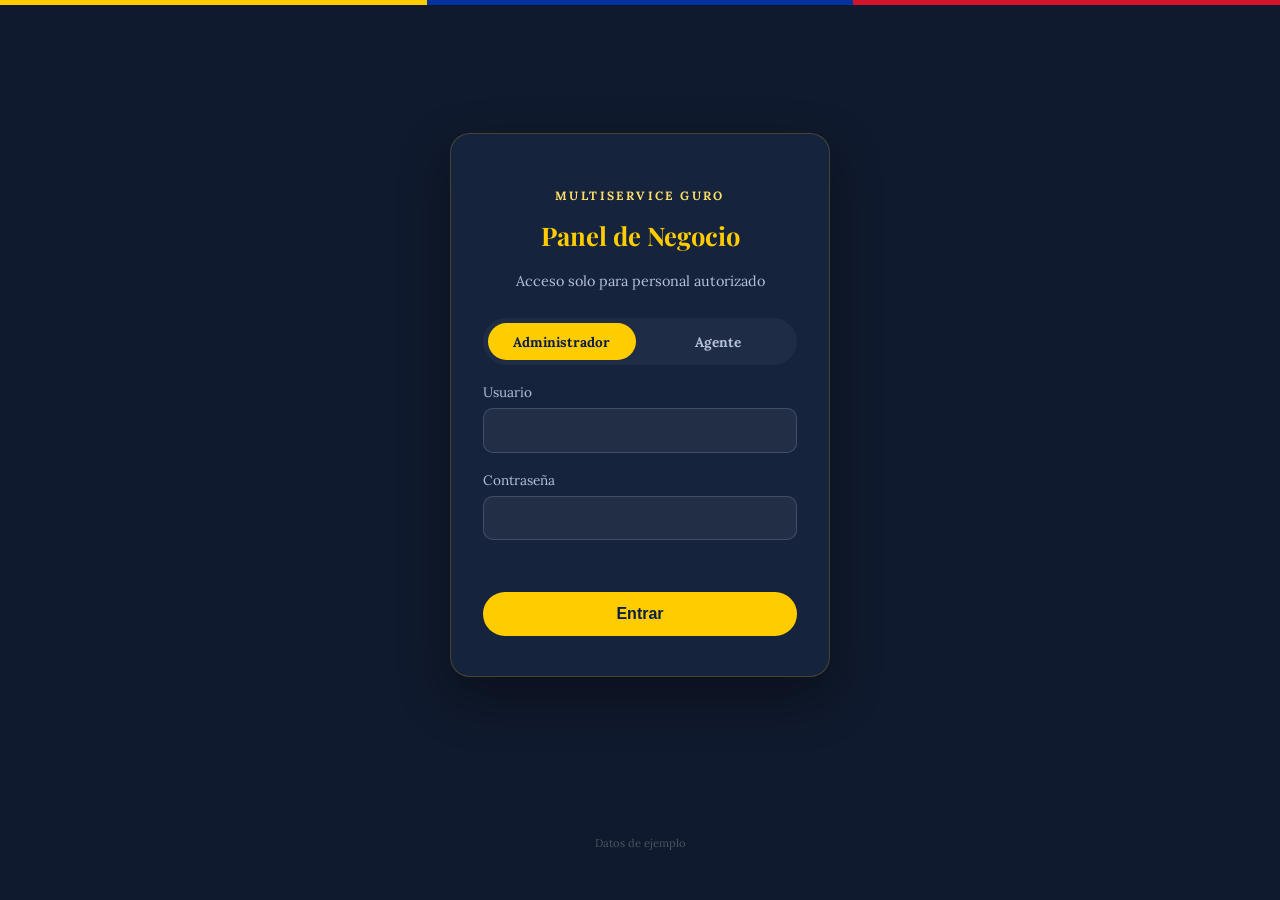
<file: panel-agente.html>
<!DOCTYPE html>
<html lang="es">
<head>
<meta charset="UTF-8">
<meta name="viewport" content="width=device-width, initial-scale=1.0">
<title>Registro de datos — Multiservice Guro</title>
<meta name="robots" content="noindex, nofollow">
<meta http-equiv="Cache-Control" content="no-cache, no-store, must-revalidate">

<link rel="icon" type="image/svg+xml" href="data:image/svg+xml,%3Csvg xmlns='http://www.w3.org/2000/svg' viewBox='0 0 32 32'%3E%3Crect width='32' height='11' y='0' fill='%23ffcc00'/%3E%3Crect width='32' height='11' y='11' fill='%230033a0'/%3E%3Crect width='32' height='10' y='22' fill='%23cf142b'/%3E%3Ctext x='16' y='16.5' font-size='7' text-anchor='middle' dominant-baseline='middle' fill='white'%3E%E2%98%85%3C/text%3E%3C/svg%3E">

<link rel="preconnect" href="https://fonts.googleapis.com">
<link rel="preconnect" href="https://fonts.gstatic.com" crossorigin>
<link href="https://fonts.googleapis.com/css2?family=Playfair+Display:ital,wght@0,700;0,900;1,600&family=Lora:ital,wght@0,400;0,500;0,600;0,700;1,400&display=swap" rel="stylesheet">
<link rel="stylesheet" href="panel.css">
</head>
<body>

<div class="bandera-ribbon"><span></span><span></span><span></span></div>

<div id="panel-agente" class="panel-negocio">

  <header class="panel-header">
    <div>
      <p class="panel-eyebrow">Multiservice Guro SAC</p>
      <h1>Registro de datos — Agente</h1>
    </div>
    <button id="btn-salir-agente" class="btn-salir">Cerrar sesión</button>
  </header>

  <main class="panel-main">

    <section class="panel-seccion">
      <h2>Nuevo cliente</h2>
      <form id="form-cliente" class="form-registro">
        <label>Nombre <input type="text" name="nombre" required></label>
        <label>País <input type="text" name="pais" required></label>
        <label>Estado
          <select name="estado">
            <option>Activo</option>
            <option>Inactivo</option>
          </select>
        </label>
        <button type="submit" class="btn-agregar">Agregar cliente</button>
      </form>
    </section>

    <section class="panel-seccion">
      <h2>Nuevo depósito del día</h2>
      <form id="form-cobrar" class="form-registro">
        <label>Cliente <input type="text" name="cliente" required></label>
        <label>Monto <input type="number" name="monto" step="0.01" required></label>
        <label>Moneda
          <select name="moneda">
            <option>USD</option>
            <option>PEN</option>
            <option>VES</option>
          </select>
        </label>
        <label>Fecha <input type="date" name="fecha" required></label>
        <button type="submit" class="btn-agregar">Agregar depósito</button>
      </form>
    </section>

    <section class="panel-seccion">
      <h2>Nueva cuenta por pagar</h2>
      <form id="form-pagar" class="form-registro">
        <label>Proveedor <input type="text" name="proveedor" required></label>
        <label>Monto <input type="number" name="monto" step="0.01" required></label>
        <label>Moneda
          <select name="moneda">
            <option>USD</option>
            <option>PEN</option>
            <option>VES</option>
          </select>
        </label>
        <label>Fecha <input type="date" name="fecha" required></label>
        <button type="submit" class="btn-agregar">Agregar cuenta por pagar</button>
      </form>
    </section>

    <p id="confirmacion-agente" class="confirmacion-agente"></p>

  </main>
</div>

<script src="panel.js?v=f3af268b37"></script>
</body>
</html>
</file>
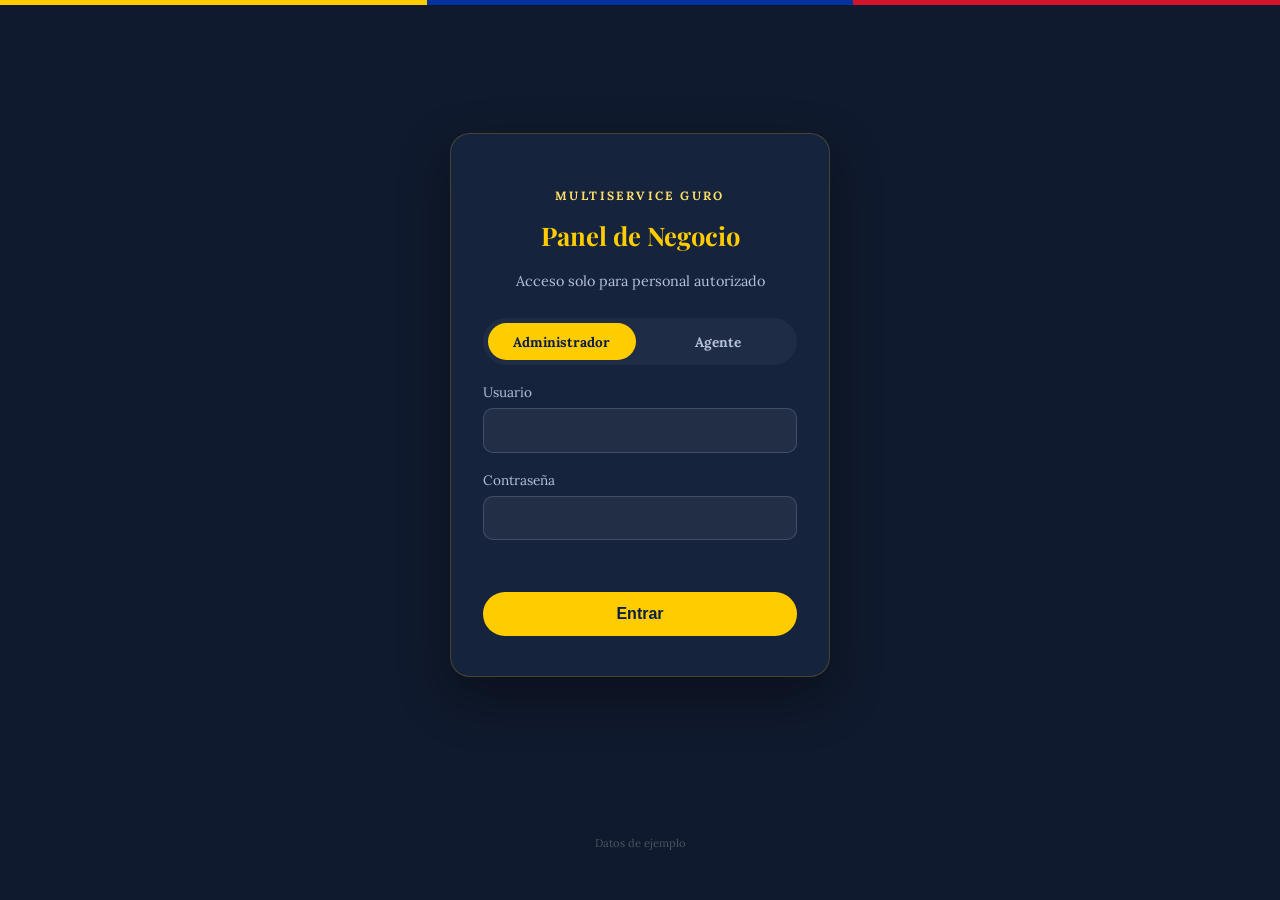
<file: panel.html>
<!DOCTYPE html>
<html lang="es">
<head>
<meta charset="UTF-8">
<meta name="viewport" content="width=device-width, initial-scale=1.0">
<title>Panel de Negocio — Multiservice Guro</title>
<meta name="robots" content="noindex, nofollow">
<meta http-equiv="Cache-Control" content="no-cache, no-store, must-revalidate">

<link rel="icon" type="image/svg+xml" href="data:image/svg+xml,%3Csvg xmlns='http://www.w3.org/2000/svg' viewBox='0 0 32 32'%3E%3Crect width='32' height='11' y='0' fill='%23ffcc00'/%3E%3Crect width='32' height='11' y='11' fill='%230033a0'/%3E%3Crect width='32' height='10' y='22' fill='%23cf142b'/%3E%3Ctext x='16' y='16.5' font-size='7' text-anchor='middle' dominant-baseline='middle' fill='white'%3E%E2%98%85%3C/text%3E%3C/svg%3E">

<link rel="preconnect" href="https://fonts.googleapis.com">
<link rel="preconnect" href="https://fonts.gstatic.com" crossorigin>
<link href="https://fonts.googleapis.com/css2?family=Playfair+Display:ital,wght@0,700;0,900;1,600&family=Lora:ital,wght@0,400;0,500;0,600;0,700;1,400&display=swap" rel="stylesheet">
<link rel="stylesheet" href="panel.css">
</head>
<body>

<div class="bandera-ribbon"><span></span><span></span><span></span></div>

<!-- PANTALLA DE LOGIN -->
<section id="pantalla-login" class="pantalla-login">
  <form id="form-login" class="tarjeta-login">
    <p class="login-eyebrow">Multiservice Guro</p>
    <h1>Panel de Negocio</h1>
    <p class="login-sub">Acceso solo para personal autorizado</p>

    <div class="selector-rol">
      <button type="button" class="rol-btn activo" data-rol="admin">Administrador</button>
      <button type="button" class="rol-btn" data-rol="agente">Agente</button>
    </div>

    <label for="usuario">Usuario</label>
    <input type="text" id="usuario" autocomplete="off" required>

    <label for="clave">Contraseña</label>
    <input type="password" id="clave" autocomplete="off" required>

    <p id="error-login" class="error-login"></p>

    <button type="submit" class="btn-entrar">Entrar</button>
  </form>
</section>

<p class="nota-pie">Datos de ejemplo</p>

<script src="panel.js?v=f3af268b37"></script>
</body>
</html>
</file>
<file: style.css>
:root {
  --crema: #101a2e;
  --crema-osc: #16233d;
  --azul-osc: #0a1e4a;
  --azul: #0033a0;
  --dorado: #ffcc00;
  --dorado-claro: #ffe066;
  --rojo: #cf142b;
  --texto: #eef1fa;
  --texto-suave: #b7c0d9;
  --sombra: rgba(0, 0, 0, 0.4);
}

* { box-sizing: border-box; }

html { scroll-behavior: smooth; }

body {
  margin: 0;
  font-family: 'Lora', Georgia, serif;
  background: var(--crema);
  color: var(--texto);
  line-height: 1.7;
}

h1, h2, h3, h4 {
  color: var(--azul-osc);
  margin: 0 0 0.5em;
}

h1, h2 {
  font-family: 'Playfair Display', 'Palatino Linotype', Georgia, serif;
}

h3, h4 {
  font-family: 'Lora', Georgia, serif;
  font-weight: 600;
}

h2::after {
  content: "";
  display: block;
  width: 56px;
  height: 3px;
  margin: 0.75rem auto 0;
  background: var(--dorado);
  border-radius: 2px;
}

p { margin: 0 0 1em; color: var(--texto-suave); }

.bandera-ribbon {
  position: fixed;
  top: 0;
  left: 0;
  width: 100%;
  height: 5px;
  display: flex;
  z-index: 20;
}

.bandera-ribbon span { flex: 1; }
.bandera-ribbon span:nth-child(1) { background: var(--dorado); }
.bandera-ribbon span:nth-child(2) { background: var(--azul); }
.bandera-ribbon span:nth-child(3) { background: var(--rojo); }

.nav-principal {
  position: fixed;
  top: 5px;
  left: 0;
  width: 100%;
  z-index: 15;
  display: flex;
  justify-content: center;
  flex-wrap: wrap;
  gap: 1.5rem;
  padding: 0.75rem 1rem;
  background: rgba(10, 20, 40, 0.75);
  backdrop-filter: blur(8px);
  -webkit-backdrop-filter: blur(8px);
  border-bottom: 1px solid rgba(255,255,255,0.08);
  opacity: 0;
  transform: translateY(-100%);
  pointer-events: none;
  transition: opacity 0.3s ease, transform 0.3s ease;
}

.nav-principal.visible {
  opacity: 1;
  transform: translateY(0);
  pointer-events: auto;
}

.nav-principal a {
  color: var(--dorado-claro);
  text-decoration: none;
  font-size: 0.85rem;
  font-weight: bold;
  letter-spacing: 0.03em;
  transition: color 0.2s ease;
}

.nav-principal a:hover { color: #fff; }

@media (max-width: 600px) {
  .nav-principal { gap: 0.9rem; padding: 0.6rem 0.5rem; }
  .nav-principal a { font-size: 0.72rem; }
}

img, .hito-img { max-width: 100%; }

/* HERO */
.hero {
  min-height: 92vh;
  display: flex;
  flex-direction: column;
  align-items: center;
  justify-content: center;
  text-align: center;
  padding: 2rem 1.5rem;
  background:
    radial-gradient(circle at 16% 18%, rgba(255, 204, 0, 0.28), transparent 42%),
    radial-gradient(circle at 88% 84%, rgba(207, 20, 43, 0.28), transparent 48%),
    linear-gradient(135deg, #061230 0%, var(--azul-osc) 45%, var(--azul) 100%);
  position: relative;
  overflow: hidden;
}

.hero::after {
  content: "";
  position: absolute;
  inset: 0;
  z-index: 0;
  background-image: repeating-linear-gradient(
    45deg, rgba(255,255,255,0.06) 0 2px, transparent 2px 40px
  );
  pointer-events: none;
}

.hero::before {
  content: "";
  position: absolute;
  inset: -20%;
  z-index: 0;
  background: radial-gradient(circle at 30% 30%, rgba(255,255,255,0.28), transparent 42%);
  animation: brillar 9s ease-in-out infinite alternate;
  pointer-events: none;
}

@keyframes brillar {
  0% { transform: translate(-6%, -6%) scale(1); }
  100% { transform: translate(6%, 6%) scale(1.2); }
}

.hero-blobs {
  position: absolute;
  inset: 0;
  z-index: 0;
  overflow: hidden;
  pointer-events: none;
}

.blob {
  position: absolute;
  border-radius: 50%;
  filter: blur(70px);
  opacity: 0.4;
}

.blob-dorado {
  width: 260px;
  height: 260px;
  background: var(--dorado);
  top: 8%;
  left: 6%;
  animation: flotar1 14s ease-in-out infinite;
}

.blob-rojo {
  width: 220px;
  height: 220px;
  background: var(--rojo);
  bottom: 10%;
  right: 8%;
  animation: flotar2 16s ease-in-out infinite;
}

.blob-azul {
  width: 300px;
  height: 300px;
  background: var(--azul);
  top: 55%;
  left: 62%;
  animation: flotar3 18s ease-in-out infinite;
}

@keyframes flotar1 {
  0%, 100% { transform: translate(0, 0); }
  50% { transform: translate(30px, 40px); }
}

@keyframes flotar2 {
  0%, 100% { transform: translate(0, 0); }
  50% { transform: translate(-25px, -35px); }
}

@keyframes flotar3 {
  0%, 100% { transform: translate(0, 0); }
  50% { transform: translate(-40px, 25px); }
}

.particulas {
  position: absolute;
  inset: 0;
  z-index: 0;
  overflow: hidden;
  pointer-events: none;
}

.particulas span {
  position: absolute;
  bottom: -10px;
  width: 4px;
  height: 4px;
  border-radius: 50%;
  background: var(--dorado);
  box-shadow: 0 0 6px rgba(255, 204, 0, 0.8);
  opacity: 0;
  animation: subir linear infinite;
}

@keyframes subir {
  0% { transform: translateY(0); opacity: 0; }
  10% { opacity: 0.85; }
  85% { opacity: 0.5; }
  100% { transform: translateY(-90vh); opacity: 0; }
}

.particulas span:nth-child(1)  { left: 4%;  animation-duration: 11s; animation-delay: 0s; }
.particulas span:nth-child(2)  { left: 12%; animation-duration: 9s;  animation-delay: 1.5s; }
.particulas span:nth-child(3)  { left: 20%; animation-duration: 13s; animation-delay: 3s; }
.particulas span:nth-child(4)  { left: 28%; animation-duration: 8s;  animation-delay: 0.5s; }
.particulas span:nth-child(5)  { left: 36%; animation-duration: 12s; animation-delay: 4s; }
.particulas span:nth-child(6)  { left: 44%; animation-duration: 10s; animation-delay: 2s; }
.particulas span:nth-child(7)  { left: 52%; animation-duration: 14s; animation-delay: 1s; }
.particulas span:nth-child(8)  { left: 60%; animation-duration: 9s;  animation-delay: 3.5s; }
.particulas span:nth-child(9)  { left: 68%; animation-duration: 11s; animation-delay: 2.5s; }
.particulas span:nth-child(10) { left: 76%; animation-duration: 13s; animation-delay: 0.8s; }
.particulas span:nth-child(11) { left: 84%; animation-duration: 8s;  animation-delay: 4.5s; }
.particulas span:nth-child(12) { left: 92%; animation-duration: 10s; animation-delay: 1.8s; }
.particulas span:nth-child(13) { left: 45%; animation-duration: 15s; animation-delay: 5s; }
.particulas span:nth-child(14) { left: 8%;  animation-duration: 12s; animation-delay: 6s; }

.scroll-cue {
  position: absolute;
  bottom: 1.5rem;
  left: 50%;
  transform: translateX(-50%);
  z-index: 1;
  color: var(--dorado-claro);
  font-size: 1.4rem;
  animation: rebotar 1.8s ease-in-out infinite;
  pointer-events: none;
}

@keyframes rebotar {
  0%, 100% { transform: translate(-50%, 0); }
  50% { transform: translate(-50%, 10px); }
}

@keyframes aparecer {
  from { opacity: 0; transform: translateY(18px); }
  to { opacity: 1; transform: translateY(0); }
}

.estrellas {
  display: flex;
  gap: 1.4rem;
  z-index: 2;
  margin-bottom: 1.5rem;
  position: relative;
  pointer-events: none;
  opacity: 0;
  animation: aparecer 1s ease 0.15s both;
}

.estrellas span {
  color: #fff;
  font-size: 1.1rem;
  text-shadow: 0 0 6px rgba(255,255,255,0.6);
}

.estrellas span:nth-child(1) { transform: translateY(11px); }
.estrellas span:nth-child(2) { transform: translateY(5px); }
.estrellas span:nth-child(3) { transform: translateY(1px); }
.estrellas span:nth-child(4) { transform: translateY(-2px); }
.estrellas span:nth-child(5) { transform: translateY(-2px); }
.estrellas span:nth-child(6) { transform: translateY(1px); }
.estrellas span:nth-child(7) { transform: translateY(5px); }
.estrellas span:nth-child(8) { transform: translateY(11px); }

.hero-content {
  max-width: 640px;
  position: relative;
  z-index: 2;
  background: rgba(10, 20, 40, 0.45);
  backdrop-filter: blur(10px);
  -webkit-backdrop-filter: blur(10px);
  border: 1px solid rgba(255,255,255,0.18);
  border-radius: 28px;
  padding: 3rem 2.5rem;
  box-shadow: 0 20px 60px rgba(0,0,0,0.25);
  opacity: 0;
  animation: aparecer 0.9s ease 0.4s both;
}

.hero-eyebrow {
  text-transform: uppercase;
  letter-spacing: 0.25em;
  font-size: 0.8rem;
  color: var(--dorado-claro);
  font-weight: bold;
  margin-bottom: 0.75rem;
}

.hero h1 {
  display: flex;
  align-items: center;
  justify-content: center;
  gap: 1rem;
  font-family: 'Playfair Display', 'Palatino Linotype', Georgia, serif;
  font-weight: 900;
  font-size: clamp(2.4rem, 6vw, 4rem);
  letter-spacing: -0.01em;
  color: #fdfbf3;
  text-shadow: 0 2px 24px rgba(255, 204, 0, 0.35);
  margin-bottom: 0.3em;
}

.hero h1::before,
.hero h1::after {
  content: "";
  flex: 1;
  max-width: 56px;
  height: 2px;
  background: linear-gradient(90deg, transparent, var(--dorado));
}

.hero h1::after {
  background: linear-gradient(90deg, var(--dorado), transparent);
}

@media (max-width: 480px) {
  .hero h1::before,
  .hero h1::after {
    max-width: 26px;
  }
}

.hero-tagline {
  font-size: clamp(1.1rem, 2.5vw, 1.5rem);
  color: var(--dorado-claro);
  font-style: italic;
  margin-bottom: 0.3em;
  min-height: 1.6em;
}

.hero-tagline::after {
  content: '|';
  margin-left: 2px;
  animation: parpadeo 0.8s step-end infinite;
}

@keyframes parpadeo {
  50% { opacity: 0; }
}

.hero-sub {
  color: rgba(253, 251, 243, 0.75);
  font-size: 0.95rem;
  letter-spacing: 0.03em;
}

.btn-scroll {
  display: inline-block;
  margin-top: 2rem;
  padding: 0.8rem 1.8rem;
  border: 1px solid var(--dorado);
  border-radius: 999px;
  background: var(--dorado);
  color: var(--azul-osc);
  text-decoration: none;
  font-weight: bold;
  font-size: 0.95rem;
  letter-spacing: 0.05em;
  box-shadow: 0 8px 24px rgba(255, 204, 0, 0.35);
  transition: background 0.25s ease, transform 0.25s ease, box-shadow 0.25s ease;
  animation: pulso 2.4s ease-in-out infinite;
}

.btn-scroll:hover {
  background: var(--dorado-claro);
  transform: translateY(-2px);
  box-shadow: 0 12px 30px rgba(255, 204, 0, 0.45);
  animation-play-state: paused;
}

@keyframes pulso {
  0%, 100% { box-shadow: 0 8px 24px rgba(255, 204, 0, 0.35); }
  50% { box-shadow: 0 8px 34px rgba(255, 204, 0, 0.65); }
}

/* STATS */
.stats {
  display: flex;
  flex-wrap: wrap;
  justify-content: center;
  gap: 3rem;
  padding: 3rem 1.5rem;
  background: var(--azul-osc);
  text-align: center;
}

.stat {
  display: flex;
  flex-direction: column;
  align-items: center;
  min-width: 120px;
}

.stat-numero {
  font-family: 'Playfair Display', 'Palatino Linotype', Georgia, serif;
  font-weight: 900;
  font-size: clamp(2.2rem, 5vw, 3.2rem);
  color: var(--dorado);
  line-height: 1;
}

.stat-etiqueta {
  margin-top: 0.5rem;
  font-size: 0.85rem;
  letter-spacing: 0.03em;
  color: rgba(255, 255, 255, 0.75);
}

/* INTRO */
.intro {
  padding: 5rem 1.5rem;
  text-align: center;
  background: var(--crema);
}

.intro-content {
  max-width: 700px;
  margin: 0 auto;
}

.intro h2 {
  font-size: 1.9rem;
  color: var(--dorado);
  text-shadow: 0 0 12px rgba(255, 204, 0, 0.35);
}

/* TIMELINE */
.timeline {
  position: relative;
  padding: 4rem 1.25rem 6rem;
  max-width: 980px;
  margin: 0 auto;
}

.timeline-title {
  text-align: center;
  font-size: 2rem;
  margin-bottom: 3rem;
  color: var(--dorado);
  text-shadow: 0 0 12px rgba(255, 204, 0, 0.35);
}

.linea {
  position: absolute;
  top: 8rem;
  bottom: 4rem;
  left: 50%;
  width: 2px;
  background: linear-gradient(var(--dorado), var(--azul) 50%, var(--rojo));
  transform: translateX(-50%);
}

.hito {
  position: relative;
  width: 100%;
  margin-bottom: 4rem;
  display: flex;
}

.hito[data-lado="izquierda"] { justify-content: flex-start; }
.hito[data-lado="derecha"] { justify-content: flex-end; }

.hito-marcador {
  position: absolute;
  top: 1.6rem;
  left: 50%;
  width: 16px;
  height: 16px;
  background: var(--dorado);
  border: 3px solid var(--crema);
  outline: 2px solid var(--dorado);
  border-radius: 50%;
  transform: translateX(-50%);
  z-index: 2;
}

.hito-card {
  width: 44%;
  background: #16233d;
  border-radius: 14px;
  padding: 1.75rem;
  box-shadow: 0 10px 30px var(--sombra);
  opacity: 0;
  transform: translateY(24px);
  transition: opacity 0.6s ease, transform 0.6s ease, box-shadow 0.3s ease;
}

.hito-card.visible {
  opacity: 1;
  transform: translateY(0);
}

.hito-card.visible:hover {
  transform: translateY(-6px);
  box-shadow: 0 18px 40px var(--sombra);
}

.hito-card h3 {
  color: var(--dorado);
  text-shadow: 0 0 12px rgba(255, 204, 0, 0.35);
}

.revelar {
  opacity: 0;
  transform: translateY(28px);
  transition: opacity 0.8s ease, transform 0.8s ease;
}

.revelar.visible {
  opacity: 1;
  transform: translateY(0);
}

.hito-fecha {
  display: inline-block;
  font-size: 0.8rem;
  letter-spacing: 0.08em;
  text-transform: uppercase;
  color: var(--dorado);
  font-weight: bold;
  margin-bottom: 0.5rem;
}

.hito-img {
  width: 100%;
  height: 260px;
  border-radius: 14px;
  overflow: hidden;
  margin: 0.75rem 0 1rem;
  box-shadow: inset 0 0 0 1px rgba(0, 51, 160, 0.25);
}

.hito-img-guro {
  height: 380px;
}

.hito-img-grande {
  height: 338px;
}

.ruta-darien {
  display: flex;
  flex-wrap: wrap;
  gap: 0.4rem;
  margin-top: 1rem;
}

.ruta-darien span {
  background: rgba(255, 204, 0, 0.1);
  border: 1px solid rgba(255, 204, 0, 0.35);
  color: var(--dorado-claro);
  font-size: 0.72rem;
  font-weight: bold;
  letter-spacing: 0.01em;
  padding: 0.25rem 0.65rem;
  border-radius: 999px;
}

.hito-img svg,
.hito-img img {
  width: 100%;
  height: 100%;
  display: block;
  object-fit: cover;
}

.hito-img-logo {
  background: #fff;
  display: flex;
  align-items: center;
  justify-content: center;
}

.hito-img-logo img {
  width: auto;
  height: auto;
  max-width: 80%;
  max-height: 80%;
  object-fit: contain;
}

/* MENTALIDAD */
.mentalidad {
  position: relative;
  background: linear-gradient(135deg, var(--azul-osc) 0%, var(--azul) 55%, var(--rojo) 100%);
  color: #fff;
  padding: 5rem 1.5rem;
  text-align: center;
  overflow: hidden;
}

.mentalidad::before {
  content: "";
  position: absolute;
  inset: 0;
  background: radial-gradient(circle at 85% 12%, rgba(255, 204, 0, 0.25), transparent 45%);
  pointer-events: none;
}

.mentalidad h2 { color: var(--dorado-claro); }
.mentalidad h2::after { background: var(--dorado-claro); }
.mentalidad p { color: #e6ecfb; }

.mentalidad-content { max-width: 800px; margin: 0 auto; position: relative; z-index: 1; }

.valores {
  display: flex;
  flex-wrap: wrap;
  gap: 1.5rem;
  justify-content: center;
  margin-top: 2.5rem;
}

.valor {
  flex: 1 1 180px;
  max-width: 220px;
  background: rgba(255,255,255,0.1);
  border: 1px solid rgba(255,204,0,0.45);
  border-radius: 12px;
  padding: 1.5rem 1rem;
  transition: transform 0.25s ease, box-shadow 0.25s ease, background 0.25s ease;
}

.valor:hover {
  transform: translateY(-5px);
  background: rgba(255,255,255,0.16);
  box-shadow: 0 12px 28px rgba(0,0,0,0.25);
}

.valor:nth-child(2) { border-color: rgba(70, 110, 220, 0.55); }
.valor:nth-child(3) { border-color: rgba(224, 90, 90, 0.55); }

.valor h4 { color: var(--dorado-claro); }
.valor:nth-child(2) h4 { color: #a8c0f5; }
.valor:nth-child(3) h4 { color: #f0a8a8; }
.valor p { color: #e3e9fb; margin: 0; }

/* FUTURO */
.futuro {
  padding: 5rem 1.5rem;
  text-align: center;
  background: var(--crema-osc);
}

.futuro-content { max-width: 700px; margin: 0 auto; }

.futuro h2 {
  color: var(--dorado);
  text-shadow: 0 0 12px rgba(255, 204, 0, 0.35);
}

.dias-contador {
  margin-top: 1.5rem;
  font-size: 1.1rem;
  color: var(--texto);
}

.dias-contador strong {
  color: var(--dorado);
}

/* FOOTER */
.footer {
  padding: 2.5rem 1.5rem;
  text-align: center;
  background: var(--azul-osc);
  color: var(--dorado-claro);
  font-size: 0.9rem;
}

.contador-visitas {
  margin-top: 0.5rem;
  font-size: 0.8rem;
  color: rgba(255, 215, 106, 0.7);
}

.btn-panel {
  display: block;
  width: fit-content;
  margin: 1rem auto 0;
  padding: 0.75rem 1.6rem;
  border: 1px solid var(--dorado);
  border-radius: 999px;
  background: var(--dorado);
  color: var(--azul-osc);
  text-decoration: none;
  font-weight: bold;
  font-size: 0.9rem;
  letter-spacing: 0.03em;
  transition: background 0.2s ease, transform 0.2s ease, box-shadow 0.2s ease;
  box-shadow: 0 6px 18px rgba(255, 204, 0, 0.3);
}

.btn-panel:hover {
  background: var(--dorado-claro);
  transform: translateY(-2px);
  box-shadow: 0 10px 24px rgba(255, 204, 0, 0.4);
}

/* RESPONSIVE — mantiene la misma estructura (línea central, tarjetas
   alternadas a los lados) que en computadora, solo reduce tamaños */
@media (max-width: 720px) {
  .timeline { padding: 3rem 0.75rem 4rem; }
  .hito-card {
    width: 46%;
    padding: 1rem;
  }
  .hito-marcador {
    width: 12px;
    height: 12px;
    top: 1.2rem;
  }
  .hito-fecha { font-size: 0.65rem; }
  .hito-card h3 { font-size: 1rem; }
  .hito-card p { font-size: 0.82rem; }
  .hito-img { height: 160px; margin: 0.5rem 0 0.75rem; }
}

@media (max-width: 420px) {
  .hito-card { padding: 0.75rem; }
  .hito-fecha { font-size: 0.6rem; }
  .hito-card h3 { font-size: 0.9rem; }
  .hito-card p { font-size: 0.76rem; }
  .hito-img { height: 130px; }
}

.btn-arriba,
.btn-musica {
  color: var(--dorado);
}

.btn-musica {
  position: fixed;
  top: 1.25rem;
  right: 1.25rem;
  z-index: 10;
  width: 44px;
  height: 44px;
  border-radius: 50%;
  border: 1px solid var(--dorado);
  background: var(--crema);
  font-size: 1.2rem;
  line-height: 1;
  cursor: pointer;
  display: flex;
  align-items: center;
  justify-content: center;
  transition: background 0.25s ease, transform 0.25s ease;
}

.btn-musica:hover {
  transform: scale(1.08);
}

.btn-arriba {
  position: fixed;
  bottom: 1.25rem;
  right: 1.25rem;
  z-index: 10;
  width: 44px;
  height: 44px;
  border-radius: 50%;
  border: 1px solid var(--dorado);
  background: var(--crema);
  font-size: 1.2rem;
  line-height: 1;
  cursor: pointer;
  display: flex;
  align-items: center;
  justify-content: center;
  opacity: 0;
  pointer-events: none;
  transform: translateY(10px);
  transition: opacity 0.3s ease, transform 0.3s ease;
}

.btn-whatsapp {
  position: fixed;
  bottom: 1.25rem;
  left: 1.25rem;
  z-index: 10;
  width: 52px;
  height: 52px;
  border-radius: 50%;
  background: #25D366;
  color: #fff;
  display: flex;
  align-items: center;
  justify-content: center;
  box-shadow: 0 6px 16px rgba(0, 0, 0, 0.35);
  transition: transform 0.2s ease, box-shadow 0.2s ease;
}

.btn-whatsapp:hover {
  transform: scale(1.08);
  box-shadow: 0 8px 20px rgba(0, 0, 0, 0.45);
}

.btn-arriba.visible {
  opacity: 1;
  pointer-events: auto;
  transform: translateY(0);
}

.btn-arriba:hover {
  transform: scale(1.08);
}
</file>
<file: panel.css>
:root {
  --crema: #101a2e;
  --crema-osc: #16233d;
  --azul-osc: #0a1e4a;
  --azul: #0033a0;
  --dorado: #ffcc00;
  --dorado-claro: #ffe066;
  --rojo: #cf142b;
  --texto: #eef1fa;
  --texto-suave: #b7c0d9;
  --sombra: rgba(0, 0, 0, 0.4);
}

* { box-sizing: border-box; }

body {
  margin: 0;
  font-family: 'Lora', Georgia, serif;
  background: var(--crema);
  color: var(--texto);
  line-height: 1.65;
}

h1, h2 {
  font-family: 'Playfair Display', Georgia, serif;
  color: var(--dorado);
  margin: 0 0 0.3em;
}

.bandera-ribbon {
  position: fixed;
  top: 0;
  left: 0;
  width: 100%;
  height: 5px;
  display: flex;
  z-index: 20;
}

.bandera-ribbon span { flex: 1; }
.bandera-ribbon span:nth-child(1) { background: var(--dorado); }
.bandera-ribbon span:nth-child(2) { background: var(--azul); }
.bandera-ribbon span:nth-child(3) { background: var(--rojo); }

.nota-pie {
  text-align: center;
  font-size: 0.7rem;
  color: rgba(255, 255, 255, 0.25);
  padding: 1.5rem 0 2.5rem;
  margin: 0;
}

/* LOGIN */
.pantalla-login {
  min-height: 90vh;
  display: flex;
  align-items: center;
  justify-content: center;
  padding: 2rem 1.5rem;
}

.pantalla-login[hidden] {
  display: none;
}

.tarjeta-login {
  width: 100%;
  max-width: 380px;
  background: var(--crema-osc);
  border: 1px solid rgba(255, 204, 0, 0.2);
  border-radius: 20px;
  padding: 2.5rem 2rem;
  text-align: center;
  box-shadow: 0 20px 50px var(--sombra);
}

.login-eyebrow {
  text-transform: uppercase;
  letter-spacing: 0.2em;
  font-size: 0.75rem;
  color: var(--dorado-claro);
  font-weight: bold;
  margin-bottom: 0.5rem;
}

.tarjeta-login h1 { font-size: 1.6rem; }

.login-sub {
  color: var(--texto-suave);
  font-size: 0.9rem;
  margin-bottom: 1.5rem;
}

.selector-rol {
  display: flex;
  gap: 0.5rem;
  margin-top: 1.25rem;
  background: rgba(255,255,255,0.04);
  border-radius: 999px;
  padding: 0.3rem;
}

.rol-btn {
  flex: 1;
  padding: 0.6rem 0.5rem;
  border: none;
  border-radius: 999px;
  background: transparent;
  color: var(--texto-suave);
  font-family: inherit;
  font-weight: bold;
  font-size: 0.85rem;
  cursor: pointer;
  transition: background 0.2s ease, color 0.2s ease;
}

.rol-btn.activo {
  background: var(--dorado);
  color: var(--azul-osc);
}

.tarjeta-login label {
  display: block;
  text-align: left;
  font-size: 0.85rem;
  color: var(--texto-suave);
  margin: 1rem 0 0.3rem;
}

.tarjeta-login input {
  width: 100%;
  padding: 0.7rem 0.9rem;
  border-radius: 10px;
  border: 1px solid rgba(255,255,255,0.15);
  background: rgba(255,255,255,0.05);
  color: var(--texto);
  font-size: 1rem;
  font-family: inherit;
}

.tarjeta-login input:focus {
  outline: none;
  border-color: var(--dorado);
}

.error-login {
  color: var(--rojo);
  font-size: 0.85rem;
  min-height: 1.2em;
  margin: 0.75rem 0 0;
}

.btn-entrar {
  width: 100%;
  margin-top: 1.5rem;
  padding: 0.8rem;
  border: none;
  border-radius: 999px;
  background: var(--dorado);
  color: var(--azul-osc);
  font-weight: bold;
  font-size: 1rem;
  cursor: pointer;
  transition: background 0.2s ease, transform 0.2s ease;
}

.btn-entrar:hover {
  background: var(--dorado-claro);
  transform: translateY(-2px);
}

.pista-demo {
  margin-top: 1.25rem;
  font-size: 0.78rem;
  color: var(--texto-suave);
}

.pista-demo strong { color: var(--dorado); }

/* PANEL */
.panel-negocio:not([hidden]) {
  animation: panelAparece 0.35s ease;
}

@keyframes panelAparece {
  from { opacity: 0; }
  to { opacity: 1; }
}

.panel-header {
  display: flex;
  flex-wrap: wrap;
  gap: 1rem;
  align-items: center;
  justify-content: space-between;
  padding: 1.5rem 2rem;
  background: var(--azul-osc);
  border-bottom: 1px solid rgba(255,204,0,0.2);
}

.panel-eyebrow {
  text-transform: uppercase;
  letter-spacing: 0.15em;
  font-size: 0.75rem;
  color: var(--dorado-claro);
  margin: 0 0 0.25rem;
}

.panel-header h1 { font-size: 1.5rem; margin: 0; }

.panel-header-botones {
  display: flex;
  gap: 0.75rem;
  flex-wrap: wrap;
}

.btn-salir {
  padding: 0.6rem 1.2rem;
  border-radius: 999px;
  border: 1px solid var(--dorado);
  background: transparent;
  color: var(--dorado);
  font-weight: bold;
  cursor: pointer;
  transition: background 0.2s ease, color 0.2s ease;
}

.btn-salir:hover {
  background: var(--dorado);
  color: var(--azul-osc);
}

.panel-main {
  max-width: 1100px;
  margin: 0 auto;
  padding: 2rem 1.5rem 4rem;
  display: grid;
  gap: 2rem;
}

.separador-mercado {
  display: flex;
  align-items: center;
  gap: 1rem;
  margin: 0.5rem 0 -0.5rem;
  color: var(--dorado-claro);
  font-size: 0.75rem;
  font-weight: bold;
  text-transform: uppercase;
  letter-spacing: 0.2em;
}

.separador-mercado::before,
.separador-mercado::after {
  content: '';
  flex: 1;
  height: 1px;
  background: rgba(255, 204, 0, 0.25);
}

.panel-seccion {
  background: var(--crema-osc);
  border: 1px solid rgba(255,255,255,0.06);
  border-radius: 16px;
  padding: 1.5rem;
}

.panel-seccion h2 {
  font-size: 1.2rem;
  border-bottom: 1px solid rgba(255,204,0,0.2);
  padding-bottom: 0.6rem;
  margin-bottom: 1rem;
}

.resumen-dia {
  padding: 1.25rem 1.5rem;
}

.resumen-grid {
  display: grid;
  grid-template-columns: repeat(auto-fit, minmax(180px, 1fr));
  gap: 1rem;
}

.resumen-card {
  text-align: center;
  padding: 1rem;
  border-radius: 12px;
  background: rgba(255, 255, 255, 0.04);
  border: 1px solid rgba(255, 204, 0, 0.15);
}

.resumen-label {
  margin: 0 0 0.4rem;
  font-size: 0.75rem;
  text-transform: uppercase;
  letter-spacing: 0.1em;
  color: var(--dorado-claro);
}

.resumen-valor {
  margin: 0;
  font-family: 'Playfair Display', Georgia, serif;
  font-size: 1.6rem;
  font-weight: bold;
  color: var(--texto);
}

.resumen-valor.positivo { color: #6fd68a; }
.resumen-valor.negativo { color: var(--rojo); }

.buscador {
  width: 100%;
  padding: 0.6rem 0.9rem;
  margin-bottom: 1rem;
  border-radius: 10px;
  border: 1px solid rgba(255,255,255,0.15);
  background: rgba(255,255,255,0.05);
  color: var(--texto);
  font-size: 0.9rem;
  font-family: inherit;
}

.buscador:focus {
  outline: none;
  border-color: var(--dorado);
}

.paginacion {
  display: flex;
  align-items: center;
  justify-content: space-between;
  gap: 1rem;
  margin-top: 1rem;
  flex-wrap: wrap;
}

.pag-info {
  font-size: 0.85rem;
  color: var(--texto-suave);
}

.btn-pagina {
  padding: 0.5rem 1rem;
  border-radius: 999px;
  border: 1px solid var(--dorado);
  background: transparent;
  color: var(--dorado);
  font-weight: bold;
  font-size: 0.85rem;
  cursor: pointer;
  transition: background 0.2s ease, color 0.2s ease, opacity 0.2s ease;
}

.btn-pagina:hover:not(:disabled) {
  background: var(--dorado);
  color: var(--azul-osc);
}

.btn-pagina:disabled {
  opacity: 0.35;
  cursor: not-allowed;
}

@media print {
  .panel-header-botones, .buscador, .separador-mercado, #seccion-tasas-vivo {
    display: none !important;
  }
  body { background: #fff; color: #000; }
  .panel-seccion { border: 1px solid #ccc; background: #fff; }
}

.tabla-wrap { overflow-x: auto; }

table {
  width: 100%;
  border-collapse: collapse;
  font-size: 0.9rem;
}

th, td {
  text-align: left;
  padding: 0.6rem 0.75rem;
  border-bottom: 1px solid rgba(255,255,255,0.07);
  white-space: nowrap;
}

th {
  color: var(--dorado-claro);
  font-weight: bold;
  font-size: 0.8rem;
  text-transform: uppercase;
  letter-spacing: 0.03em;
}

td { color: var(--texto-suave); }

.estado-activo { color: #6fd68a; font-weight: bold; }
.estado-inactivo { color: var(--texto-suave); }

.total-seccion {
  margin: 1rem 0 0;
  text-align: right;
  color: var(--texto-suave);
}

.total-seccion strong { color: var(--dorado); }

.divisas-grid {
  display: grid;
  grid-template-columns: repeat(auto-fit, minmax(160px, 1fr));
  gap: 1rem;
}

.divisa-card {
  background: rgba(255,255,255,0.04);
  border: 1px solid rgba(255,204,0,0.15);
  border-radius: 12px;
  padding: 1rem;
  text-align: center;
  transition: transform 0.2s ease, box-shadow 0.2s ease, border-color 0.2s ease;
}

.divisa-card:hover {
  transform: translateY(-4px);
  box-shadow: 0 12px 24px rgba(0, 0, 0, 0.35);
  border-color: rgba(255, 204, 0, 0.4);
}

.tabla-wrap tbody tr {
  transition: background 0.15s ease;
}

.tabla-wrap tbody tr:hover {
  background: rgba(255, 204, 0, 0.05);
}

.bandera-mini {
  vertical-align: middle;
  border-radius: 2px;
  margin-right: 0.2rem;
  box-shadow: 0 0 0 1px rgba(255,255,255,0.15);
}

.divisa-card .moneda {
  font-weight: bold;
  color: var(--dorado-claro);
  margin-bottom: 0.5rem;
}

.divisa-card .tasas {
  font-size: 0.85rem;
  color: var(--texto-suave);
}

.divisa-card .tasas span { color: var(--texto); font-weight: bold; }
.divisa-card .ganancia span { color: #6fd68a; }

.divisa-nota {
  margin-top: 0.5rem;
  font-size: 0.72rem;
  color: var(--dorado-claro);
  text-transform: uppercase;
  letter-spacing: 0.05em;
}

.tendencia {
  display: block;
  margin-top: 0.35rem;
  font-size: 0.85rem;
  font-weight: bold;
}

.tendencia.sube { color: #6fd68a; }
.tendencia.baja { color: var(--rojo); }
.tendencia.neutra { color: var(--texto-suave); font-weight: normal; }

.sparkline {
  display: block;
  width: 100%;
  height: 36px;
  margin-top: 0.5rem;
}

.sparkline-vacio {
  margin-top: 0.5rem;
  font-size: 0.7rem;
  color: var(--texto-suave);
  font-style: italic;
}

/* FORMULARIOS DEL AGENTE */
.form-registro {
  display: grid;
  grid-template-columns: repeat(auto-fit, minmax(160px, 1fr));
  gap: 1rem;
  align-items: end;
}

.form-registro label {
  display: flex;
  flex-direction: column;
  gap: 0.4rem;
  font-size: 0.85rem;
  color: var(--texto-suave);
}

.form-registro input,
.form-registro select {
  padding: 0.6rem 0.75rem;
  border-radius: 8px;
  border: 1px solid rgba(255,255,255,0.15);
  background: rgba(255,255,255,0.05);
  color: var(--texto);
  font-family: inherit;
  font-size: 0.9rem;
}

.form-registro input:focus,
.form-registro select:focus {
  outline: none;
  border-color: var(--dorado);
}

.btn-agregar {
  grid-column: 1 / -1;
  justify-self: start;
  padding: 0.65rem 1.4rem;
  border: none;
  border-radius: 999px;
  background: var(--dorado);
  color: var(--azul-osc);
  font-weight: bold;
  font-size: 0.9rem;
  cursor: pointer;
  transition: background 0.2s ease, transform 0.2s ease;
}

.btn-agregar:hover {
  background: var(--dorado-claro);
  transform: translateY(-2px);
}

.confirmacion-agente {
  text-align: center;
  color: #6fd68a;
  font-weight: bold;
  min-height: 1.2em;
}

@media (max-width: 600px) {
  .panel-header { padding: 1.25rem 1.25rem; }
  .panel-main { padding: 1.5rem 1rem 3rem; }
}
</file>
